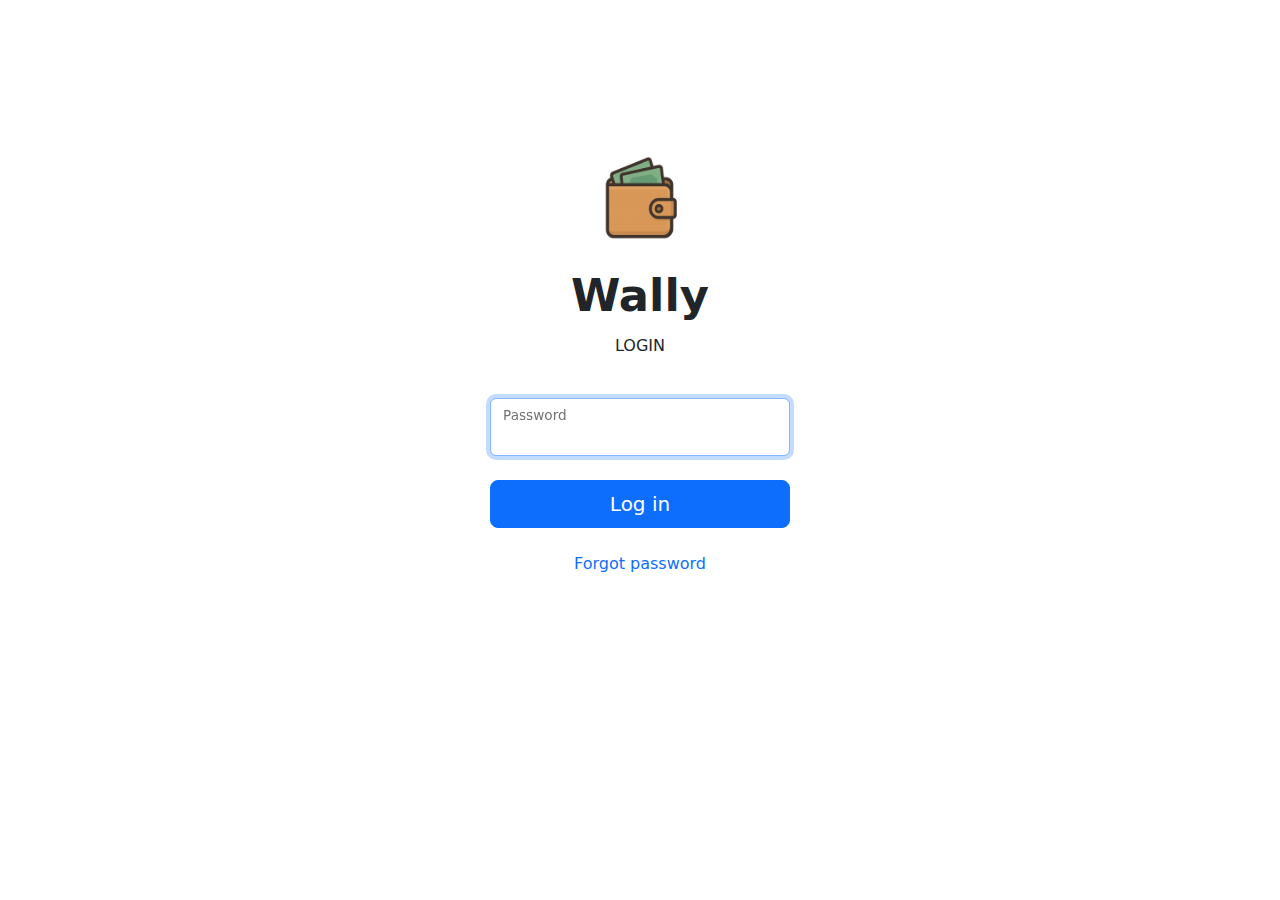
<file: web/login.html>
<!DOCTYPE html>
<html lang="en">
  <head>
    <meta charset="UTF-8">
    <meta name="viewport" content="width=device-width, initial-scale=1.0">
    <title>Wally | Login</title>
    <link rel="icon" type="image/png" href="assets/wally-transparent.png">
    <meta name="robots" content="index,follow" />
    <meta name="description" content="A simple finance app for managing your income and expenses." />
    <meta property="author" content="Pol Alzina" />
    <meta property="og:title" content="Wally" />
    <meta property="og:description" content="A simple finance app for managing your income and expenses." />
    <meta property="og:type" content="website" />
    <meta property="og:image" content="assets/wally-transparent.png" />
    <link href="css/bootstrap.min.css" rel="stylesheet">
    <script src="js/bootstrap.bundle.min.js" defer></script>
    <script src="js/bootstrap-show-toast.js" defer></script>
    <script>
      (function() {
        const theme = localStorage.getItem('theme') || 'system';
        const systemPrefersDark = window.matchMedia('(prefers-color-scheme: dark)').matches;
        if (theme === 'light' || (theme === 'system' && !systemPrefersDark)) {
          document.documentElement.setAttribute('data-bs-theme', 'light');
        }
        else {
          document.documentElement.setAttribute('data-bs-theme', 'dark');
        }
      })();
    </script>
    <style>
      body {
        display: flex;
        justify-content: flex-start;
        align-items: center;
        min-height: 100vh;
        flex-direction: column;
        padding-bottom: 20vh;
      }
      .form-signin {
        max-width: 330px;
        padding: 15px;
      }
      .form-signin .form-floating:focus-within {
        z-index: 2;
      }
  </style>
</head>

<body class="text-center">
  <main class="form-signin w-100 m-auto">
    <form onsubmit="login(event)" >
      <div href="/" class="text-center d-block" style="cursor: default">
        <img src="assets/wally-transparent.png" alt="Wally Logo" width="100" height="110" class="mb-2">
        <div class="fw-semibold" style="font-size: 2.8rem;">Wally</div>
        <div class="fw-medium fs-6 mt-1">LOGIN</div>
      </div>
      <div class="form-floating" style="margin-top: 40px">
        <input id="password" name="password" type="password" class="form-control mb-3" id="floatingPassword" placeholder="Password" autofocus required>
        <label for="floatingPassword">Password</label>
      </div>
      <button id="submit" type="submit" class="w-100 btn btn-lg btn-primary mt-2 mb-4">
        <span id="loading" class="spinner-border spinner-border-sm"  style="display: none; border-width: 2px; margin-right: 5px; margin-bottom: 1px" aria-hidden="true"></span>
        Log in
      </button>
    </form>
    <a href="" onclick="recoverPassword(event)" style="text-decoration: none">Forgot password</a>
  </main>
  <script>
    const API_URL = 'http://127.0.0.1:8000';
    checkLogin();

    async function checkLogin() {
      const response = await fetch(`${API_URL}/login/check/`, {
        method: 'GET',
        credentials: 'include',
      });
      if (response.ok) window.location.href = '/index.html';
    }

    async function login(event) {
      event.preventDefault();

      // Disable the submit button
      const submitButton = document.getElementById("submit");
      const submitLoading = document.getElementById("loading");
      submitButton.setAttribute("disabled", "");
      submitLoading.style.display = 'inline-flex';

      // Get form data
      const formData = new FormData(event.target);
      const data = Object.fromEntries(formData.entries());

      // Perform login
      try {
        const response = await fetch(`${API_URL}/login/`, {
          method: 'POST',
          credentials: 'include',
          headers: { 'Content-Type': 'application/json' },
          body: JSON.stringify(data),
        });

        const json = await response.json()

        if (!response.ok) {
          if (response.status === 401) throw new Error(json.detail)
          throw new Error("An error occurred.")
        }
        else {
          window.location.href = '/index.html';
        }
      }
      catch (error) {
        // Show error message
        bootstrap.showToast({body: `${error}`, delay: 2000, position: "top-0 start-50 translate-middle-x", toastClass: "text-bg-danger"})
        
        // Enable login button
        submitButton.removeAttribute("disabled");
        submitLoading.style.display = 'none';
      }
    }
    
    async function recoverPassword(event) {
      event.preventDefault()
      
      try {
        const response = await fetch(`${API_URL}/login/recover`, {
          method: 'POST',
          credentials: 'include',
        });
        
        const json = await response.json()
        
        if (!response.ok) {
          throw new Error("An error occurred.")
        }
        else {
          bootstrap.showToast({body: `A temporary recovery password has been created.<br><br>${json.file}`, delay: 30000, position: "top-0 start-50 translate-middle-x", toastClass: "text-bg-primary"});
        }
      }
      catch (error) {
        bootstrap.showToast({body: `${error}`, delay: 2000, position: "top-0 start-50 translate-middle-x", toastClass: "text-bg-danger"})
      }
    }
  </script>
</body>
</html>
</file>
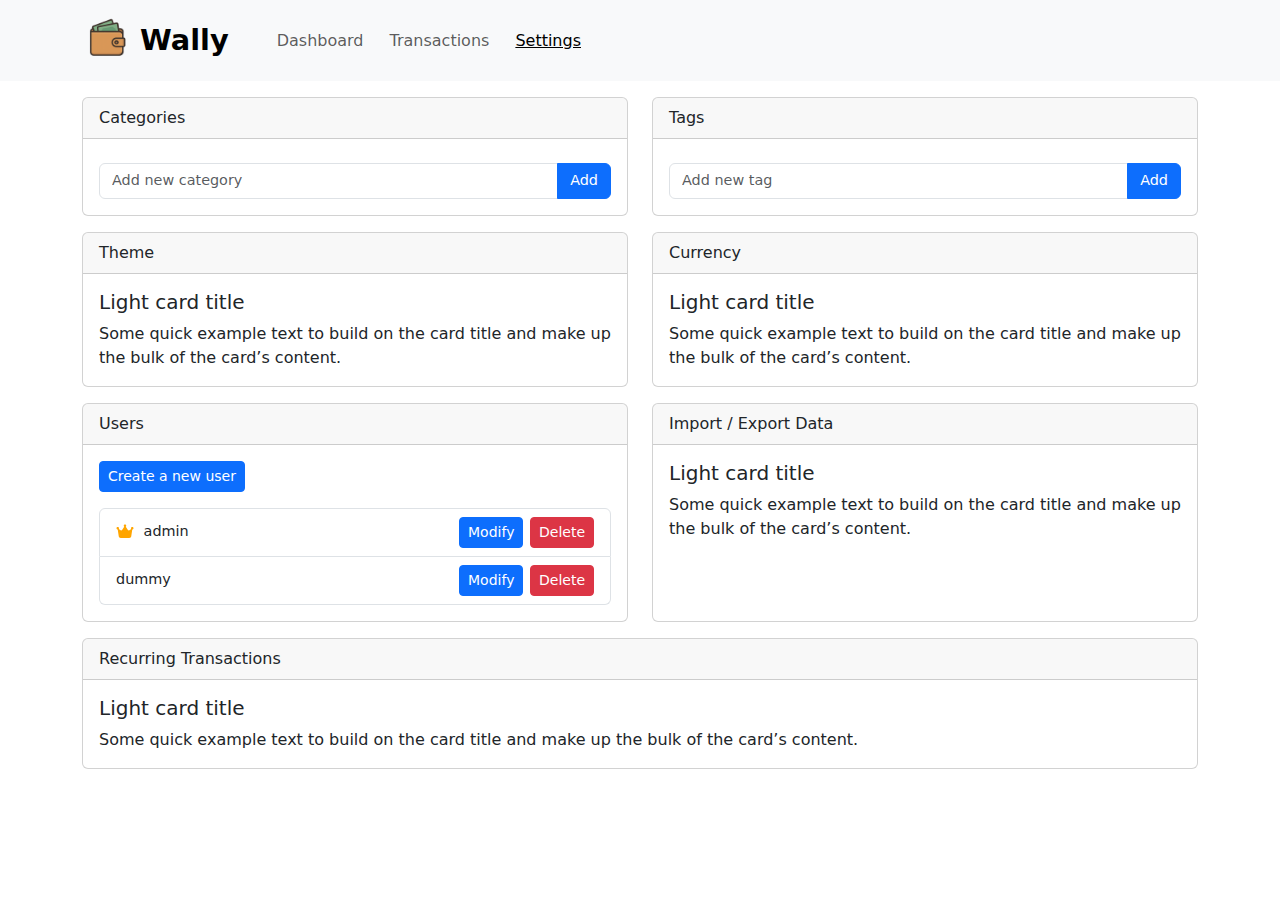
<file: web/settings.html>
<!DOCTYPE html>
<html lang="en">
<head>
  <meta charset="UTF-8">
  <meta name="viewport" content="width=device-width, initial-scale=1.0">
  <title>Wally - Settings</title>
  <link rel="icon" type="image/png" href="assets/wally-transparent.png">
  <!-- CSS -->
  <link href="css/bootstrap.min.css" rel="stylesheet">
  <link href="css/tom-select.min.css" rel="stylesheet">
  <link href="css/tom-select.bootstrap5.min.css" rel="stylesheet">
  <!-- JS -->
  <script src="js/bootstrap.bundle.min.js" defer></script>
  <script src="js/bootstrap-show-toast.js" defer></script>
  <script src="js/ag-grid-community.min.noStyle.js" defer></script>
  <script src="js/tom-select.complete.min.js" defer></script>
</head>

<body>
  <!-- Header -->
  <header class="bg-light">
    <div class="container">
      <nav class="navbar navbar-expand-lg navbar-light">
        <a class="navbar-brand d-flex align-items-center" style="margin-right:40px" href="#">
          <img src="assets/wally-transparent.png" alt="Wally" width="50" height="50" style="margin-bottom: 5px; margin-right: 8px;">
          <span style="font-size: 1.8rem; font-weight:600;">Wally</span>
        </a>
        <button class="navbar-toggler" type="button" data-bs-toggle="collapse" data-bs-target="#navbarNav">
          <span class="navbar-toggler-icon"></span>
        </button>
        <div class="collapse navbar-collapse" id="navbarNav">
          <ul class="navbar-nav">
            <li class="nav-item" style="margin-right: 10px"><a class="nav-link" href="dashboard.html">Dashboard</a></li>
            <li class="nav-item" style="margin-right: 10px"><a class="nav-link" href="table.html">Transactions</a></li>
            <li class="nav-item" style="margin-right: 10px"><a class="nav-link active" href="settings.html" style="text-decoration: underline;">Settings</a></li>
          </ul>
        </div>
      </nav>
    </div>
  </header>

  <!-- Main Content -->
  <main class="container mb-4">
    <div class="row">
      <div class="col-md-6 mt-3">
        <div class="card h-100">
          <div class="card-header" style="font-weight: 500">Categories</div>
          <div class="card-body d-flex flex-column" style="height: 100%;">
            <div id="categoryBadges" class="flex-grow-1"></div>
            <form id="categoryForm" class="modal-content mt-2" onsubmit="addCategory(event)">
              <div class="input-group">
                <input type="text" class="form-control" name="category" placeholder="Add new category" style="font-size: 0.9rem;" required />
                <button class="btn btn-primary" type="submit" style="font-size: 0.9rem;">Add</button>
              </div>
            </form>
          </div>
        </div>
      </div>
      <div class="col-md-6 mt-3">
        <div class="card h-100">
          <div class="card-header" style="font-weight: 500">Tags</div>
          <div class="card-body d-flex flex-column" style="height: 100%;">
            <div id="tagBadges" class="flex-grow-1"></div>
            <form id="tagForm" class="modal-content mt-2" onsubmit="addTag(event)">
              <div class="input-group">
                <input type="text" class="form-control" name="tag" placeholder="Add new tag" style="font-size: 0.9rem;" required />
                <button class="btn btn-primary" type="submit" style="font-size: 0.9rem;">Add</button>
              </div>
            </form>
          </div>
        </div>
      </div>
    </div>

    <div class="row">
      <div class="col-md-6 mt-3">
        <div class="card h-100">
          <div class="card-header" style="font-weight: 500">Theme</div>
          <div class="card-body">
            <h5 class="card-title">Light card title</h5>
            <p class="card-text">Some quick example text to build on the card title and make up the bulk of the card’s content.</p>
          </div>
        </div>
      </div>
      <div class="col-md-6 mt-3">
        <div class="card h-100">
          <div class="card-header" style="font-weight: 500">Currency</div>
          <div class="card-body">
            <h5 class="card-title">Light card title</h5>
            <p class="card-text">Some quick example text to build on the card title and make up the bulk of the card’s content.</p>
          </div>
        </div>
      </div>
    </div>

    <div class="row">
      <div class="col-md-6 mt-3">
        <div class="card h-100">
          <div class="card-header" style="font-weight: 500">Users</div>
          <div class="card-body">
            <button class="btn btn-sm btn-primary" onclick="deleteCategory(this)">Create a new user</button>
            <ul class="list-group mt-3" id="categoryList">
              <li class="list-group-item d-flex justify-content-between align-items-center" style="font-size: 0.9rem;">
                <span title="Admin">
                  <svg xmlns="http://www.w3.org/2000/svg" viewBox="0 0 576 512" width="18" height="18" fill="orange" style="margin-right: 5px" title="Admin">
                    <path d="M313 87.2c9.2-7.3 15-18.6 15-31.2 0-22.1-17.9-40-40-40s-40 17.9-40 40c0 12.6 5.9 23.9 15 31.2L194.6 194.8c-10 15.7-31.3 19.6-46.2 8.4L88.9 158.7c4.5-6.4 7.1-14.3 7.1-22.7 0-22.1-17.9-40-40-40s-40 17.9-40 40c0 21.8 17.5 39.6 39.2 40L87.8 393.5c4.7 31.3 31.6 54.5 63.3 54.5l273.8 0c31.7 0 58.6-23.2 63.3-54.5L520.8 176c21.7-.4 39.2-18.2 39.2-40 0-22.1-17.9-40-40-40s-40 17.9-40 40c0 8.4 2.6 16.3 7.1 22.7l-59.4 44.6c-14.9 11.2-36.2 7.3-46.2-8.4L313 87.2z"/>
                  </svg>
                  admin
                </span>
                <div>
                  <button class="btn btn-sm btn-primary" style="margin-right: 2px" onclick="deleteCategory(this)">Modify</button>
                  <button class="btn btn-sm btn-danger" onclick="deleteCategory(this)">Delete</button>
                </div>
              </li>
              <li class="list-group-item d-flex justify-content-between align-items-center" style="font-size: 0.9rem;">
                dummy
                <div>
                  <button class="btn btn-sm btn-primary" style="margin-right: 2px" onclick="deleteCategory(this)">Modify</button>
                  <button class="btn btn-sm btn-danger" onclick="deleteCategory(this)">Delete</button>
                </div>
              </li>
            </ul>
          </div>
        </div>
      </div>
      <div class="col-md-6 mt-3">
        <div class="card h-100">
          <div class="card-header" style="font-weight: 500">Import / Export Data</div>
          <div class="card-body">
            <h5 class="card-title">Light card title</h5>
            <p class="card-text">Some quick example text to build on the card title and make up the bulk of the card’s content.</p>
          </div>
        </div>
      </div>
    </div>

    <div class="card mt-3">
      <div class="card-header" style="font-weight: 500">Recurring Transactions</div>
      <div class="card-body">
        <h5 class="card-title">Light card title</h5>
        <p class="card-text">Some quick example text to build on the card title and make up the bulk of the card’s content.</p>
      </div>
    </div>
  </main>

  <!-- Category Modal Delete -->
  <div class="modal fade" id="categoryModalDelete" tabindex="-1" aria-labelledby="categoryModalDeleteLabel" aria-hidden="true">
    <div class="modal-dialog modal-dialog-centered">
      <form class="modal-content" onsubmit="deleteCategorySubmit(event)">
        <div class="modal-header">
          <h5 class="modal-title" id="categoryModalDeleteLabel">Delete Category</h5>
          <button type="button" class="btn-close" data-bs-dismiss="modal" aria-label="Close"></button>
        </div>
        <div class="modal-body">
          Are you sure you want to delete this category?
        </div>
        <div class="modal-footer">
          <button type="button" class="btn btn-secondary" data-bs-dismiss="modal" style="width: 120px">Cancel</button>
          <button type="submit" class="btn btn-danger" style="width: 120px">Delete</button>
        </div>
      </form>
    </div>
  </div>

  <!-- Tag Modal Delete -->
  <div class="modal fade" id="tagModalDelete" tabindex="-1" aria-labelledby="tagModalDeleteLabel" aria-hidden="true">
    <div class="modal-dialog modal-dialog-centered">
      <form class="modal-content" onsubmit="deleteTagSubmit(event)">
        <div class="modal-header">
          <h5 class="modal-title" id="tagModalDeleteLabel">Delete Tag</h5>
          <button type="button" class="btn-close" data-bs-dismiss="modal" aria-label="Close"></button>
        </div>
        <div class="modal-body">
          Are you sure you want to delete this tag?
        </div>
        <div class="modal-footer">
          <button type="button" class="btn btn-secondary" data-bs-dismiss="modal" style="width: 120px">Cancel</button>
          <button type="submit" class="btn btn-danger" style="width: 120px">Delete</button>
        </div>
      </form>
    </div>
  </div>

  <script>
    let settings;
    let categorySelected;
    let tagSelected;
    main();

    async function main() {
      await getSettings();
      await renderCategories();
      await renderTags();
    }

    async function getSettings() {
      const response = await fetch('http://192.168.1.79:8000/settings/');
      settings = await response.json();
    }

    // --------------
    // - CATEGORIES -
    // --------------
    async function renderCategories() {
      const container = document.getElementById('categoryBadges');
      container.innerHTML = ''; // clear previous badges

      if (settings.categories.length == 0) {
        const empty = document.createElement('span');
        empty.style.fontSize = '0.9rem'
        empty.innerText = "No categories have been created yet."
        empty.style.fontStyle = 'italic';
        container.appendChild(empty);
      }
      else {
        settings.categories.forEach(category => {
          // Create badge span
          const badge = document.createElement('span');
          badge.className = 'badge rounded-pill text-bg-light me-2 d-inline-flex align-items-center mb-2';
          badge.style.height = '34px';

          // Create inner span for text with padding and font styles
          const textSpan = document.createElement('span');
          textSpan.style.paddingLeft = '6px';
          textSpan.style.paddingRight = '2px';
          textSpan.style.fontSize = '0.9rem';
          textSpan.style.fontWeight = '400';
          textSpan.textContent = category;

          // Create close button
          const btn = document.createElement('button');
          btn.type = 'button';
          btn.className = 'btn-close btn-close-dark btn-sm ms-2';
          btn.setAttribute('aria-label', 'Close');
          btn.onclick = function() { deleteCategory(category) };

          // Append text and button to badge
          badge.appendChild(textSpan);
          badge.appendChild(btn);

          // Append badge to container
          container.appendChild(badge);
        });
      }
    }

    async function addCategory(event) {
      event.preventDefault();

      // Get form data
      const formData = new FormData(event.target);
      const data = Object.fromEntries(formData.entries());

      if (settings['categories'].includes(data.category)) {
        bootstrap.showToast({body: 'This category already exists.', delay: 3000, position: "top-0 start-50 translate-middle-x", toastClass: "text-bg-danger"})
        return
      }

      // Add new category
      settings['categories'].push(data.category)

      try {
        const response = await fetch('http://192.168.1.79:8000/settings/', {
          method: 'PUT',
          headers: { 'Content-Type': 'application/json' },
          body: JSON.stringify(settings),
        });

        const json = await response.json()

        if (!response.ok) {
          throw new Error("An error occurred.")
        }
        else {
          await getSettings();
          await renderCategories();
          bootstrap.showToast({body: 'Category added.', delay: 1000, position: "top-0 start-50 translate-middle-x", toastClass: "text-bg-success"})
          document.getElementById('categoryForm').reset();
        }
      }
      catch (error) {
        bootstrap.showToast({body: `${error}`, delay: 3000, position: "top-0 start-50 translate-middle-x", toastClass: "text-bg-danger"})
      }
    }

    function deleteCategory(category) {
      // Store selected category
      categorySelected = category;

      // Show modal
      const modal = bootstrap.Modal.getOrCreateInstance(document.getElementById('categoryModalDelete'));
      modal.show();
    }

    async function deleteCategorySubmit(event) {
      event.preventDefault();

      // Remove category from settings
      settings.categories = settings.categories.filter(item => item !== categorySelected);

      try {
        const response = await fetch('http://192.168.1.79:8000/settings/', {
          method: 'PUT',
          headers: { 'Content-Type': 'application/json' },
          body: JSON.stringify(settings),
        });

        const json = await response.json()

        if (!response.ok) {
          throw new Error("An error occurred.")
        }
        else {
          // Hide the modal
          const modal = bootstrap.Modal.getInstance(document.getElementById('categoryModalDelete'));
          modal.hide();

          // Show toast
          bootstrap.showToast({body: 'Category deleted.', delay: 1000, position: "top-0 start-50 translate-middle-x", toastClass: "text-bg-success"})

          // Refresh the categories
          await getSettings();
          await renderCategories();
        }
      }
      catch (error) {
        bootstrap.showToast({body: `${error}`, delay: 3000, position: "top-0 start-50 translate-middle-x", toastClass: "text-bg-danger"})
      }
    }

    // --------
    // - TAGS -
    // --------
    async function renderTags() {
      const container = document.getElementById('tagBadges');
      container.innerHTML = ''; // clear previous badges

      if (settings.tags.length == 0) {
        const empty = document.createElement('span');
        empty.style.fontSize = '0.9rem'
        empty.innerText = "No tags have been created yet."
        empty.style.fontStyle = 'italic';
        container.appendChild(empty);
      }
      else {
        settings.tags.forEach(tag => {
          // Create badge span
          const badge = document.createElement('span');
          badge.className = 'badge rounded-pill text-bg-light me-2 d-inline-flex align-items-center mb-2';
          badge.style.height = '34px';

          // Create inner span for text with padding and font styles
          const textSpan = document.createElement('span');
          textSpan.style.paddingLeft = '6px';
          textSpan.style.paddingRight = '2px';
          textSpan.style.fontSize = '0.9rem';
          textSpan.style.fontWeight = '400';
          textSpan.textContent = tag;

          // Create close button
          const btn = document.createElement('button');
          btn.type = 'button';
          btn.className = 'btn-close btn-close-dark btn-sm ms-2';
          btn.setAttribute('aria-label', 'Close');
          btn.onclick = function() { deleteTag(tag) };

          // Append text and button to badge
          badge.appendChild(textSpan);
          badge.appendChild(btn);

          // Append badge to container
          container.appendChild(badge);
        });
      }
    }

    async function addTag(event) {
      event.preventDefault();

      // Get form data
      const formData = new FormData(event.target);
      const data = Object.fromEntries(formData.entries());

      if (settings['tags'].includes(data.tag)) {
        bootstrap.showToast({body: 'This tag already exists.', delay: 3000, position: "top-0 start-50 translate-middle-x", toastClass: "text-bg-danger"})
        return
      }

      // Add new tag
      settings['tags'].push(data.tag)

      try {
        const response = await fetch('http://192.168.1.79:8000/settings/', {
          method: 'PUT',
          headers: { 'Content-Type': 'application/json' },
          body: JSON.stringify(settings),
        });

        const json = await response.json()

        if (!response.ok) {
          throw new Error("An error occurred.")
        }
        else {
          await getSettings();
          await renderTags();
          bootstrap.showToast({body: 'Tag added.', delay: 1000, position: "top-0 start-50 translate-middle-x", toastClass: "text-bg-success"})
          document.getElementById('tagForm').reset();
        }
      }
      catch (error) {
        bootstrap.showToast({body: `${error}`, delay: 3000, position: "top-0 start-50 translate-middle-x", toastClass: "text-bg-danger"})
      }
    }

    function deleteTag(tag) {
      // Store selected tag
      tagSelected = tag;

      // Show modal
      const modal = bootstrap.Modal.getOrCreateInstance(document.getElementById('tagModalDelete'));
      modal.show();
    }

    async function deleteTagSubmit(event) {
      event.preventDefault();

      // Remove tag from settings
      settings.tags = settings.tags.filter(item => item !== tagSelected);

      try {
        const response = await fetch('http://192.168.1.79:8000/settings/', {
          method: 'PUT',
          headers: { 'Content-Type': 'application/json' },
          body: JSON.stringify(settings),
        });

        const json = await response.json()

        if (!response.ok) {
          throw new Error("An error occurred.")
        }
        else {
          // Hide the modal
          const modal = bootstrap.Modal.getInstance(document.getElementById('tagModalDelete'));
          modal.hide();

          // Show toast
          bootstrap.showToast({body: 'Tag deleted.', delay: 1000, position: "top-0 start-50 translate-middle-x", toastClass: "text-bg-success"})

          // Refresh the tags
          await getSettings();
          await renderTags();
        }
      }
      catch (error) {
        bootstrap.showToast({body: `${error}`, delay: 3000, position: "top-0 start-50 translate-middle-x", toastClass: "text-bg-danger"})
      }
    }
  </script>
</body>
</html>
</file>
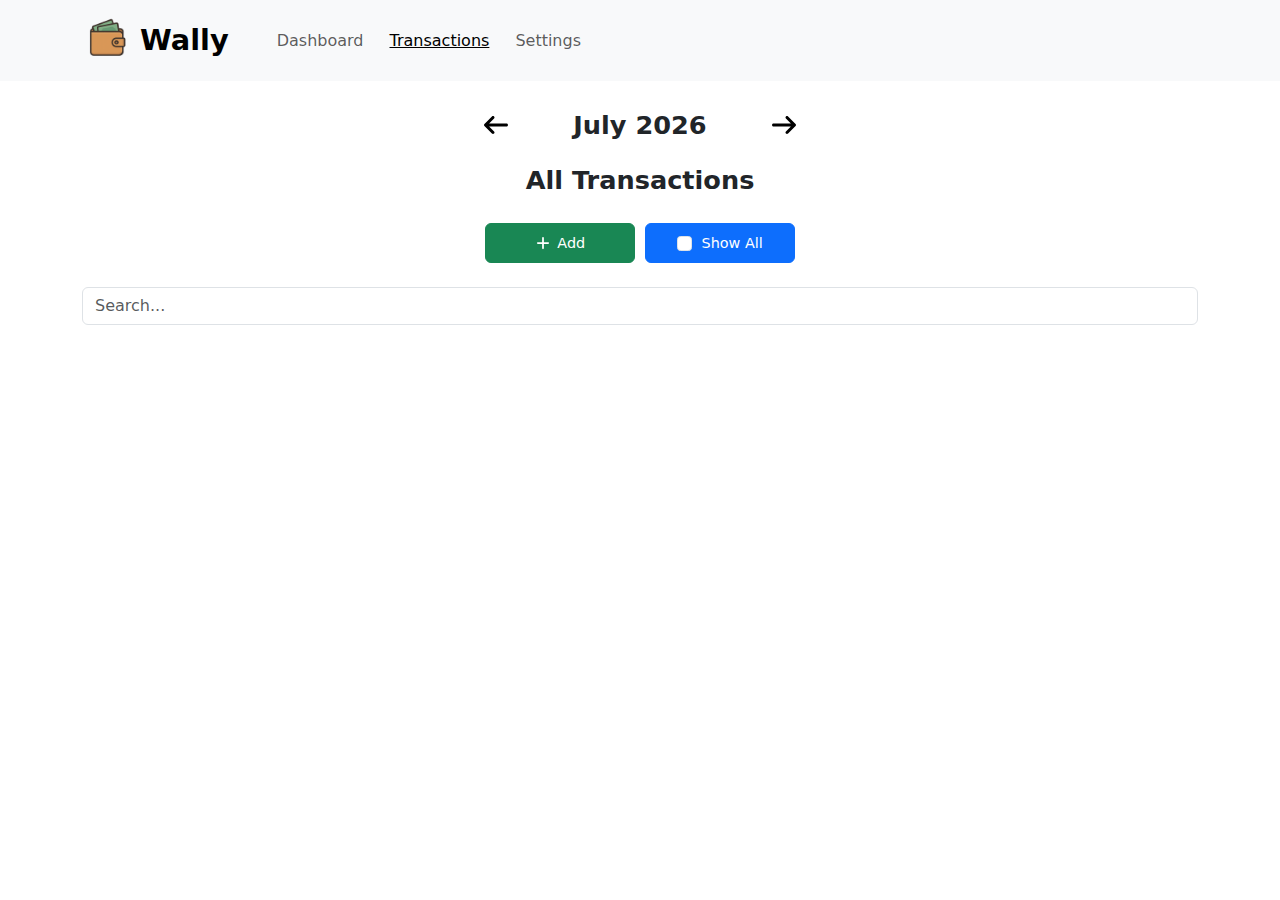
<file: web/table.html>
<!DOCTYPE html>
<html lang="en">
<head>
  <meta charset="UTF-8">
  <meta name="viewport" content="width=device-width, initial-scale=1.0">
  <title>Wally - Table</title>
  <link rel="icon" type="image/png" href="assets/wally-transparent.png">
  <!-- CSS -->
  <link href="css/bootstrap.min.css" rel="stylesheet">
  <link href="css/tom-select.min.css" rel="stylesheet">
  <link href="css/tom-select.bootstrap5.min.css" rel="stylesheet">
  <!-- JS -->
  <script src="js/bootstrap.bundle.min.js" defer></script>
  <script src="js/bootstrap-show-toast.js" defer></script>
  <script src="js/ag-grid-community.min.noStyle.js" defer></script>
  <script src="js/tom-select.complete.min.js" defer></script>

  <style>
    .text-green {
      color: green;
    }

    .text-red {
      color: red;
    }

    .ag-cell {
      display: flex;
      align-items: center;
      height: 100%;
      line-height: 1.7;
      padding-top: 4px;
      padding-bottom: 4px;
    }

    .ag-header-cell-label {
      font-weight: 600;
    }

    .month-navigation {
      display: flex;
      align-items: center;
      justify-content: center;
      gap: 1rem;
      margin-bottom: 1rem;
    }

    .current-month {
      font-size: 1.6rem;
      font-weight: bold;
      min-width: 200px;
      text-align: center;
    }

    #prevMonth, #nextMonth {
      display: inline-flex;
      align-items: center;
      justify-content: center;
      width: 56px;
      height: 40px;
      border-radius: 24px;
      cursor: pointer;
      color: black;
      position: relative;
      /* No border or background */
      border: 2px solid transparent;
      background-color: transparent;
      transition: background-color 0.2s ease, border-color 0.2s ease;
    }

    #prevMonth:hover, #nextMonth:hover {
      background-color: #cce4ff;
      border-color: #4a90e2;
      color: #004aad;
    }
  </style>
</head>
<body>
  <!-- Header -->
  <header class="bg-light">
    <div class="container">
      <nav class="navbar navbar-expand-lg navbar-light">
        <a class="navbar-brand d-flex align-items-center" style="margin-right:40px" href="#">
          <img src="assets/wally-transparent.png" alt="Wally" width="50" height="50" style="margin-bottom: 5px; margin-right: 8px;">
          <span style="font-size: 1.8rem; font-weight:600;">Wally</span>
        </a>
        <button class="navbar-toggler" type="button" data-bs-toggle="collapse" data-bs-target="#navbarNav">
          <span class="navbar-toggler-icon"></span>
        </button>
        <div class="collapse navbar-collapse" id="navbarNav">
          <ul class="navbar-nav">
            <li class="nav-item" style="margin-right: 10px"><a class="nav-link" href="dashboard.html">Dashboard</a></li>
            <li class="nav-item" style="margin-right: 10px"><a class="nav-link active" href="table.html" style="text-decoration: underline;">Transactions</a></li>
            <li class="nav-item" style="margin-right: 10px"><a class="nav-link" href="settings.html">Settings</a></li>
          </ul>
        </div>
      </nav>
    </div>
  </header>

  <!-- Main Content -->
  <main class="container my-4">

    <!-- Month Header -->
    <div id="monthHeader" class="month-navigation">
      <div id="prevMonth" style="cursor: pointer;">
        <svg xmlns="http://www.w3.org/2000/svg" viewBox="0 0 512 512" width="24" height="24" fill="currentColor">
          <path d="M9.4 233.4c-12.5 12.5-12.5 32.8 0 45.3l160 160c12.5 12.5 32.8 12.5 45.3 0s12.5-32.8 0-45.3L109.3 288 480 288c17.7 0 32-14.3 32-32s-14.3-32-32-32l-370.7 0 105.4-105.4c12.5-12.5 12.5-32.8 0-45.3s-32.8-12.5-45.3 0l-160 160z"/>
        </svg>
      </div>
      <div id="currentMonth" class="current-month"></div>
      <div id="nextMonth" style="cursor: pointer;">
        <svg xmlns="http://www.w3.org/2000/svg" viewBox="0 0 512 512" width="24" height="24" fill="currentColor">
          <path d="M502.6 278.6c12.5-12.5 12.5-32.8 0-45.3l-160-160c-12.5-12.5-32.8-12.5-45.3 0s-12.5 32.8 0 45.3L402.7 224 32 224c-17.7 0-32 14.3-32 32s14.3 32 32 32l370.7 0-105.4 105.4c-12.5 12.5-12.5 32.8 0 45.3s32.8 12.5 45.3 0l160-160z"/>
        </svg>
      </div>
    </div>

    <div id="monthHeaderAll" class="month-navigation">
      <div class="current-month">All Transactions</div>
    </div>

    <!-- Action buttons -->
    <div class="d-flex justify-content-center align-items-center mt-4 mb-4">
      <button type="button" class="btn btn-success" style="font-size: 0.9rem; margin-right:5px; width: 150px; height:40px" data-bs-toggle="modal" data-bs-target="#transactionModal" onclick="addTransaction()">
        <svg xmlns="http://www.w3.org/2000/svg" viewBox="0 0 448 512" width="16" height="16" fill="currentColor" style="margin-right: 2px; padding-bottom: 2px">
          <path d="M256 64c0-17.7-14.3-32-32-32s-32 14.3-32 32l0 160-160 0c-17.7 0-32 14.3-32 32s14.3 32 32 32l160 0 0 160c0 17.7 14.3 32 32 32s32-14.3 32-32l0-160 160 0c17.7 0 32-14.3 32-32s-14.3-32-32-32l-160 0 0-160z"/>
        </svg>
        Add
      </button>
      <div class="d-flex justify-content-center">
        <label class="btn btn-primary d-flex align-items-center gap-2 justify-content-center" style="user-select:none; cursor:pointer; font-size: 0.9rem; margin-left:5px; width: 150px; height:40px">
          <input id="showAllTransactions" type="checkbox" class="form-check-input" style="margin: 0; margin-right:2px" onchange="showTransactions()" />
          Show All
        </label>
      </div>
    </div>

    <!-- Grid Filter -->
    <div class="mb-2">
      <input type="text" class="form-control" id="searchInput" placeholder="Search..."  oninput="onFilterTextBoxChanged()" />
    </div>

    <!-- AG Grid Table -->
    <div id="myGrid" style="height: 500px"></div>

    <!-- Row count -->
    <div id="rowCount" class="mt-3" style="text-align: center; font-size: 0.9rem; font-weight: 600;"></div>
  </main>

  <!-- Transaction Modal (Add and Edit) -->
  <div class="modal fade" id="transactionModal" tabindex="-1" aria-labelledby="transactionModalLabel" aria-hidden="true">
    <div class="modal-dialog modal-dialog-centered">
      <form id="transactionForm" class="modal-content" onsubmit="submitTransaction(event)">
        <div class="modal-header">
          <h5 class="modal-title" id="transactionModalLabel">Add Transaction</h5>
          <button type="button" class="btn-close" data-bs-dismiss="modal" aria-label="Close"></button>
        </div>
        <div class="modal-body">

          <!-- Name -->
          <div class="mb-3">
            <label for="nameInput" class="form-label">Name</label>
            <input type="text" class="form-control" id="nameInput" name="name" placeholder="Enter name" required />
          </div>

          <!-- Category -->
          <div class="mb-3">
            <label for="categorySelect" class="form-label">Category</label>
            <select class="form-select" id="categorySelect" name="category" required></select>
          </div>

          <!-- Tags -->
          <div class="mb-3">
            <label class="form-label">Tags</label>
            <input id="tagsInput" name="tags" type="text" class="form-control" value="" placeholder="Add a tag and press Enter" autocomplete="off">
          </div>

          <!-- Amount -->
          <div class="mb-3">
            <label for="amountInput" class="form-label">Amount</label>
            <input type="number" class="form-control" id="amountInput" name="amount" min="0.01" step="0.01" required />
          </div>

          <!-- Type -->
          <div class="mb-3">
            <label for="typeSelect" class="form-label">Type</label>
            <select class="form-select" id="typeSelect" name="type" required>
              <option value="expense">Expense</option>
              <option value="income">Income</option>
            </select>
          </div>

          <!-- Date -->
          <div class="mb-3">
            <label for="dateInput" class="form-label">Date</label>
            <input type="date" class="form-control" id="dateInput" name="date" required />
          </div>
        </div>
        <div class="modal-footer">
          <button type="button" class="btn btn-secondary" data-bs-dismiss="modal" style="width: 120px">Cancel</button>
          <button type="submit" class="btn btn-success" id="modalSubmitButton" style="width: 120px">Add Transaction</button>
        </div>
      </form>
    </div>
  </div>

  <!-- Transaction Modal Delete -->
  <div class="modal fade" id="transactionModalDelete" tabindex="-1" aria-labelledby="transactionModalDeleteLabel" aria-hidden="true">
    <div class="modal-dialog modal-dialog-centered">
      <form class="modal-content" onsubmit="submitTransaction(event)">
        <div class="modal-header">
          <h5 class="modal-title" id="transactionModalDeleteLabel">Delete Transaction</h5>
          <button type="button" class="btn-close" data-bs-dismiss="modal" aria-label="Close"></button>
        </div>
        <div class="modal-body">
          Are you sure you want to delete this transaction?
        </div>
        <div class="modal-footer">
          <button type="button" class="btn btn-secondary" data-bs-dismiss="modal" style="width: 120px">Cancel</button>
          <button type="submit" class="btn btn-danger" style="width: 120px">Delete</button>
        </div>
      </form>
    </div>
  </div>
  
  <script>
    let settings;
    let gridInstance;
    let gridApi;
    let theme = 'light';
    let modalMode = 'add'; // 'add' or 'edit'
    let selectedRow;
    let currentDate = new Date();
    const currentMonthElement = document.getElementById('currentMonth');
    let tagsInput;
    
    async function main() {
      // Show current month
      renderMonth();

      // Initialize the grid with settings
      settings = await getSettings();
      gridApi = await initGrid();
      await loadCategories();

      tagsInput = new TomSelect('#tagsInput', {
        plugins: {
          remove_button: {
            title: 'Remove this tag',
          }
        },
        persist: false,
        create: true,
      });
    }

    async function getCurrentMonth() {
      const date = new Date();
      const options = { month: 'long', year: 'numeric' };
      return date.toLocaleDateString('en-US', options);
    }

    async function getCurrentMonthInfo() {
      const date = new Date();

      const year = date.getFullYear();
      const month = String(date.getMonth() + 1).padStart(2, '0');
      const monthName = date.toLocaleString('en-US', { month: 'long' });

      return {
        year,
        month,
        monthName,
      };
    }

    async function getSettings() {
      const response = await fetch('http://192.168.1.79:8000/settings/');
      const data = await response.json();
      return data;
    }

    async function loadCategories() {
      const select = document.getElementById('categorySelect');

      // Clear any existing options
      select.innerHTML = "";

      // First static placeholder option
      const placeholder = document.createElement('option');
      placeholder.value = "";
      placeholder.textContent = "Select category";
      placeholder.selected = true;
      placeholder.disabled = true;
      select.appendChild(placeholder);

      // Then your dynamic options
      settings.categories.forEach(category => {
        const option = document.createElement('option');
        option.value = category;
        option.textContent = category;
        option.selected = false;
        select.appendChild(option);
      });
    }

    async function initGrid() {
      let myTheme;

      if (gridInstance) {
        gridInstance.destroy();
      }

      if (theme === 'dark') {
        myTheme = agGrid.themeQuartz.withPart(agGrid.colorSchemeDark);
      }
      else {
        myTheme = agGrid.themeQuartz.withPart(agGrid.colorSchemeLightWarm);
      }

      // Grid Options: Contains all of the Data Grid configurations
      // myTheme = agGrid.themeQuartz.withPart(agGrid.colorSchemeDark);
      // myTheme = agGrid.themeQuartz.withPart(agGrid.colorSchemeDarkBlue);
      // myTheme = agGrid.themeQuartz.withPart(agGrid.colorSchemeLightWarm);
      // myTheme = agGrid.themeQuartz.withPart(agGrid.colorSchemeLightCold);
      const gridOptions = {
        theme: myTheme,
        suppressMovableColumns: true,
        rowData: [],
        defaultColDef: {
          flex: 1,
          minWidth: 150,
        },
        onGridReady: params => {
          gridApi = params.api;
          showTransactions();
        },
        onFilterChanged: params => {
          updateRowCount(params.api);
        },
        columnDefs: [
          {
            field: "name",
            filter: true,
            wrapText: true,   // allows line wrapping
            autoHeight: true,  // row height adjusts to fit
            cellRenderer: (params) => {
              const container = document.createElement('span');
  
              if (params.data?.recurringID) {
                // SVG icon
                container.innerHTML = `
                  <svg xmlns="http://www.w3.org/2000/svg" viewBox="0 0 512 512" width="10" height="10" fill="currentColor" style="vertical-align: middle; margin-right: 6px;">
                    <path d="M488 192l-144 0c-9.7 0-18.5-5.8-22.2-14.8s-1.7-19.3 5.2-26.2l46.7-46.7c-75.3-58.6-184.3-53.3-253.5 15.9-75 75-75 196.5 0 271.5s196.5 75 271.5 0c8.2-8.2 15.5-16.9 21.9-26.1 10.1-14.5 30.1-18 44.6-7.9s18 30.1 7.9 44.6c-8.5 12.2-18.2 23.8-29.1 34.7-100 100-262.1 100-362 0S-25 175 75 75c94.3-94.3 243.7-99.6 344.3-16.2L471 7c6.9-6.9 17.2-8.9 26.2-5.2S512 14.3 512 24l0 144c0 13.3-10.7 24-24 24z"/>
                  </svg>
                `;
                // Add the name text after the SVG
                const nameSpan = document.createElement('span');
                nameSpan.textContent = params.data?.name;
                container.appendChild(nameSpan);
              } else {
                // Just the name if no recurringID
                container.textContent = params.data?.name;
              }
              return container;
            }
          },
          {
            field: "category",
            filter: true,
          },
          {
            field: "tags",
            filter: true,
            valueFormatter: (params) => {
              return params.value ? params.value.join(", ") : "";
            },
          },
          {
            field: "date",
            valueFormatter: (params) => {
              const date = new Date(params.value);
              return new Intl.DateTimeFormat('en-US', {
                weekday: 'short',  // "Mon"
                month: 'short',    // "Aug"
                day: 'numeric',    // 4
                year: 'numeric'    // 2025
              }).format(date);
            }
          },
          {
            field: "amount",
            valueFormatter: (params) => {
              const amount = params.value;
              const type = params.data?.type;
              const currency = settings.currency;
              const prefixSign = type === 'expense' ? '-' : '';

              // Currencies with symbol on left
              const leftCurrencies = ['usd', 'gbp', 'jpy', 'cny', 'krw', 'inr'];

              if (leftCurrencies.includes(currency)) {
                // symbol on left
                const symbolMap = {
                  usd: '$',
                  gbp: '£',
                  jpy: '¥',
                  cny: '¥',
                  krw: '₩',
                  inr: '₹',
                };
                const symbol = symbolMap[currency] || '';
                return `${prefixSign}${symbol}${amount}`;
              } else {
                // symbol on right (e.g. euro)
                const symbolMap = {
                  eur: '€',
                };
                const symbol = symbolMap[currency] || '';
                return `${prefixSign}${amount} ${symbol}`;
              }
            },
            cellClass: (params) => {
              if (params.data?.type === 'income') return 'text-green';
              if (params.data?.type === 'expense') return 'text-red';
            },
            comparator: (valueA, valueB, nodeA, nodeB, isInverted) => {             
              const aData = nodeA.data;
              const bData = nodeB.data;
              
              // Calculate "sort value" for aData.amount based on type
              const aVal = (aData.type === 'expense' ? -aData.amount : aData.amount);
              const bVal = (bData.type === 'expense' ? -bData.amount : bData.amount);

              // Normal numeric compare
              if (aVal < bVal) return -1;
              if (aVal > bVal) return 1;
              return 0;
            }
          },
          { 
            field: "actions",
            width: 100,
            cellRenderer: (params) => {
              const container = document.createElement("div");
              container.style.display = "flex";
              container.style.alignItems = "center";

              // Edit button
              const editButton = document.createElement("span");
              editButton.innerHTML = `
                <svg xmlns="http://www.w3.org/2000/svg" viewBox="0 0 512 512" width="16.5" height="16.5" fill="currentColor" style="display: inline-block; vertical-align: middle;">
                  <path d="M471.6 21.7c-21.9-21.9-57.3-21.9-79.2 0L368 46.1 465.9 144 490.3 119.6c21.9-21.9 21.9-57.3 0-79.2L471.6 21.7zm-299.2 220c-6.1 6.1-10.8 13.6-13.5 21.9l-29.6 88.8c-2.9 8.6-.6 18.1 5.8 24.6s15.9 8.7 24.6 5.8l88.8-29.6c8.2-2.7 15.7-7.4 21.9-13.5L432 177.9 334.1 80 172.4 241.7zM96 64C43 64 0 107 0 160L0 416c0 53 43 96 96 96l256 0c53 0 96-43 96-96l0-96c0-17.7-14.3-32-32-32s-32 14.3-32 32l0 96c0 17.7-14.3 32-32 32L96 448c-17.7 0-32-14.3-32-32l0-256c0-17.7 14.3-32 32-32l96 0c17.7 0 32-14.3 32-32s-14.3-32-32-32L96 64z"/>
                </svg>
              `;
              editButton.style.display = "flex";
              editButton.style.justifyContent = "center";
              editButton.style.alignItems = "center";
              editButton.style.width = "35px";
              editButton.style.height = "35px";
              editButton.style.borderRadius = "50%";
              editButton.style.cursor = "pointer";
              editButton.style.marginRight = "1px";
              editButton.style.color = "#007AFF"; // black
              editButton.style.transition = "color 0.3s ease, background-color 0.3s ease";
              editButton.style.backgroundColor = "transparent";
              editButton.style.lineHeight = "0";
              editButton.style.filter = "opacity(0.8)";
              editButton.title = "Edit Transaction";

              editButton.addEventListener("mouseenter", () => {
                editButton.style.color = "#0051CC";
                editButton.style.backgroundColor = "#cce4ff";
              });
              editButton.addEventListener("mouseleave", () => {
                editButton.style.color = "#007AFF" // "black";
                editButton.style.backgroundColor = "transparent";
              });
              editButton.addEventListener("click", () => {
                selectedRow = params.data;
                editTransaction()
              });

              // Delete button
              const deleteButton = document.createElement("span");
              deleteButton.innerHTML = `
                <svg xmlns="http://www.w3.org/2000/svg" viewBox="0 0 448 512" width="16" height="16" fill="currentColor" style="display: inline-block; vertical-align: middle;">
                  <path d="M136.7 5.9C141.1-7.2 153.3-16 167.1-16l113.9 0c13.8 0 26 8.8 30.4 21.9L320 32 416 32c17.7 0 32 14.3 32 32s-14.3 32-32 32L32 96C14.3 96 0 81.7 0 64S14.3 32 32 32l96 0 8.7-26.1zM32 144l384 0 0 304c0 35.3-28.7 64-64 64L96 512c-35.3 0-64-28.7-64-64l0-304zm88 64c-13.3 0-24 10.7-24 24l0 192c0 13.3 10.7 24 24 24s24-10.7 24-24l0-192c0-13.3-10.7-24-24-24zm104 0c-13.3 0-24 10.7-24 24l0 192c0 13.3 10.7 24 24 24s24-10.7 24-24l0-192c0-13.3-10.7-24-24-24zm104 0c-13.3 0-24 10.7-24 24l0 192c0 13.3 10.7 24 24 24s24-10.7 24-24l0-192c0-13.3-10.7-24-24-24z"/>
                </svg>
              `;
              deleteButton.style.display = "flex";
              deleteButton.style.justifyContent = "center";
              deleteButton.style.alignItems = "center";
              deleteButton.style.width = "35px";
              deleteButton.style.height = "35px";
              deleteButton.style.borderRadius = "50%";
              deleteButton.style.cursor = "pointer";
              deleteButton.style.marginLeft = "1px";
              deleteButton.style.color = "#FF3B30" // "black";
              deleteButton.style.transition = "color 0.3s ease, background-color 0.3s ease";
              deleteButton.style.backgroundColor = "transparent";
              deleteButton.style.lineHeight = "0";
              deleteButton.style.filter = "opacity(0.8)";
              deleteButton.title = "Delete Transaction";

              deleteButton.addEventListener("mouseenter", () => {
                deleteButton.style.color = "red";
                deleteButton.style.backgroundColor = "#ffc9c9";
              });
              deleteButton.addEventListener("mouseleave", () => {
                deleteButton.style.color = "#FF3B30" // "black";
                deleteButton.style.backgroundColor = "transparent";
              });
              deleteButton.addEventListener("click", () => {
                selectedRow = params.data;
                deleteTransaction()
              });

              container.appendChild(editButton);
              container.appendChild(deleteButton);

              return container;
            }
          }
        ]
      }

      // Creating the AG Grid
      const myGridElement = document.querySelector('#myGrid');
      gridInstance = agGrid.createGrid(myGridElement, gridOptions);
    }

    function renderMonth() {
      currentMonthElement.textContent = currentDate.toLocaleDateString('en-US', { month: 'long', year: 'numeric' });
    }

    function onFilterTextBoxChanged() {
      gridApi.setGridOption(
        "quickFilterText",
        document.getElementById("searchInput").value,
      );
    }

    async function showTransactions() {
      const showAll = document.getElementById('showAllTransactions').checked;
      const monthHeader = document.getElementById('monthHeader');
      const monthHeaderAll = document.getElementById('monthHeaderAll');
      if (showAll) {
        monthHeader.style.display = 'none';
        monthHeaderAll.style.display = 'flex';
        // Fetch all transactions
        await fetch('http://192.168.1.79:8000/transactions/')
          .then(response => response.json())
          .then(data => gridApi.setGridOption('rowData', data));
      } else {
        monthHeader.style.display = 'flex';
        monthHeaderAll.style.display = 'none';
        // Fetch only current month transactions
        const month = String(currentDate.getMonth() + 1).padStart(2, '0'); // "01" to "12"
        const year = currentDate.getFullYear(); // 2025
        await fetch(`http://192.168.1.79:8000/transactions/date/${year}-${month}`)
          .then(response => response.json())
          .then(data => gridApi.setGridOption('rowData', data));
      }
      updateRowCount(gridApi);
    }

    // Prev month button
    document.getElementById('prevMonth').addEventListener('click', () => {
      currentDate.setMonth(currentDate.getMonth() - 1);
      renderMonth();
      showTransactions();
    });

    // Next month button
    document.getElementById('nextMonth').addEventListener('click', () => {
      currentDate.setMonth(currentDate.getMonth() + 1);
      renderMonth();
      showTransactions();
    });

    document.getElementById('transactionModal').addEventListener('shown.bs.modal', () => {
      document.getElementById('nameInput').focus()
    });

    function updateRowCount(api) {
      const rowCount = api.getDisplayedRowCount();
      document.getElementById('rowCount').innerText = `Rows shown: ${rowCount}`;
    }

    // Execute the main function to initialize the grid
    document.addEventListener('DOMContentLoaded', () => main());
  </script>

  <script>
    function addTransaction() {
      modalMode = 'add';
      document.getElementById('transactionModalLabel').textContent = 'Add Transaction';
      document.getElementById('modalSubmitButton').textContent = 'Add';
      document.getElementById('transactionForm').reset();
      document.getElementById('categorySelect').value = "";
      tagsInput.setValue([]);
      document.getElementById('dateInput').value = new Date().toISOString().split('T')[0]; // Set to today
    }

    function editTransaction() {
      modalMode = 'edit';
      document.getElementById('transactionModalLabel').textContent = 'Edit Transaction';
      document.getElementById('modalSubmitButton').textContent = 'Edit';

      // Assign values
      document.getElementById('nameInput').value = selectedRow.name
      document.getElementById('categorySelect').value = selectedRow.category
      selectedRow.tags.forEach(tag => {
        tagsInput.addOption({ value: tag, text: tag }, user_created=false);
      });
      tagsInput.setValue(selectedRow.tags);
      document.getElementById('amountInput').value = selectedRow.amount
      document.getElementById('typeSelect').value = selectedRow.type
      document.getElementById('dateInput').value = selectedRow.date

      // Open modal
      const modal = bootstrap.Modal.getOrCreateInstance(document.getElementById('transactionModal'));
      modal.show();
    }

    function deleteTransaction() {
      modalMode = 'delete';
      const modal = bootstrap.Modal.getOrCreateInstance(document.getElementById('transactionModalDelete'));
      modal.show();
    }

    function submitTransaction(event) {
      if (modalMode === 'add') submitTransactionAdd(event);
      else if (modalMode === 'edit') submitTransactionEdit(event);
      else if (modalMode === 'delete') submitTransactionDelete(event);
    }

    async function submitTransactionAdd(event) {
      event.preventDefault();

      const formData = new FormData(event.target);
      const data = Object.fromEntries(formData.entries());
      data.tags = data.tags ? data.tags.split(',').map(tag => tag.trim()) : [];
      console.log('Submitting data:', data);

      try {
        const response = await fetch('http://192.168.1.79:8000/transactions/', {
          method: 'POST',
          headers: { 'Content-Type': 'application/json' },
          body: JSON.stringify(data),
        });

        const json = await response.json()

        if (!response.ok) {
          throw new Error("An error occurred.")
        }
        else {
          // Hide the modal
          const modal = bootstrap.Modal.getInstance(document.getElementById('transactionModal'));
          modal.hide();

          // Show toast
          bootstrap.showToast({body: 'Transaction added.', delay: 3000, position: "top-0 start-50 translate-middle-x", toastClass: "text-bg-success"})

          // Refresh the grid
          showTransactions();
        }
      }
      catch (error) {
        bootstrap.showToast({body: `${error}`, delay: 3000, position: "top-0 start-50 translate-middle-x", toastClass: "text-bg-danger"})
      }
    }
    async function submitTransactionEdit(event) {
      event.preventDefault();

      const formData = new FormData(event.target);
      const data = Object.fromEntries(formData.entries());
      data.tags = data.tags ? data.tags.split(',').map(tag => tag.trim()) : [];
      console.log('Submitting data:', data);

      try {
        const response = await fetch(`http://192.168.1.79:8000/transactions/${selectedRow.id}`, {
          method: 'PUT',
          headers: { 'Content-Type': 'application/json' },
          body: JSON.stringify(data),
        });

        const json = await response.json()

        if (!response.ok) {
          throw new Error("An error occurred.")
        }
        else {
          // Hide the modal
          const modal = bootstrap.Modal.getInstance(document.getElementById('transactionModal'));
          modal.hide();

          // Show toast
          bootstrap.showToast({body: 'Transaction edited.', delay: 3000, position: "top-0 start-50 translate-middle-x", toastClass: "text-bg-success"})

          // Refresh the grid
          showTransactions();
        }
      }
      catch (error) {
        bootstrap.showToast({body: `${error}`, delay: 3000, position: "top-0 start-50 translate-middle-x", toastClass: "text-bg-danger"})
      }
    }
    async function submitTransactionDelete(event) {
      event.preventDefault();

      try {
        const response = await fetch(`http://192.168.1.79:8000/transactions/${selectedRow.id}`, {
          method: 'DELETE'
        });

        const json = await response.json()

        if (!response.ok) {
          throw new Error("An error occurred.")
        }
        else {
          // Hide the modal
          const modal = bootstrap.Modal.getInstance(document.getElementById('transactionModalDelete'));
          modal.hide();

          // Show toast
          bootstrap.showToast({body: 'Transaction deleted.', delay: 3000, position: "top-0 start-50 translate-middle-x", toastClass: "text-bg-success"})

          // Refresh the grid
          showTransactions();
        }
      }
      catch (error) {
        bootstrap.showToast({body: `${error}`, delay: 3000, position: "top-0 start-50 translate-middle-x", toastClass: "text-bg-danger"})
      }
    }
  </script>
</body>
</html>
</file>
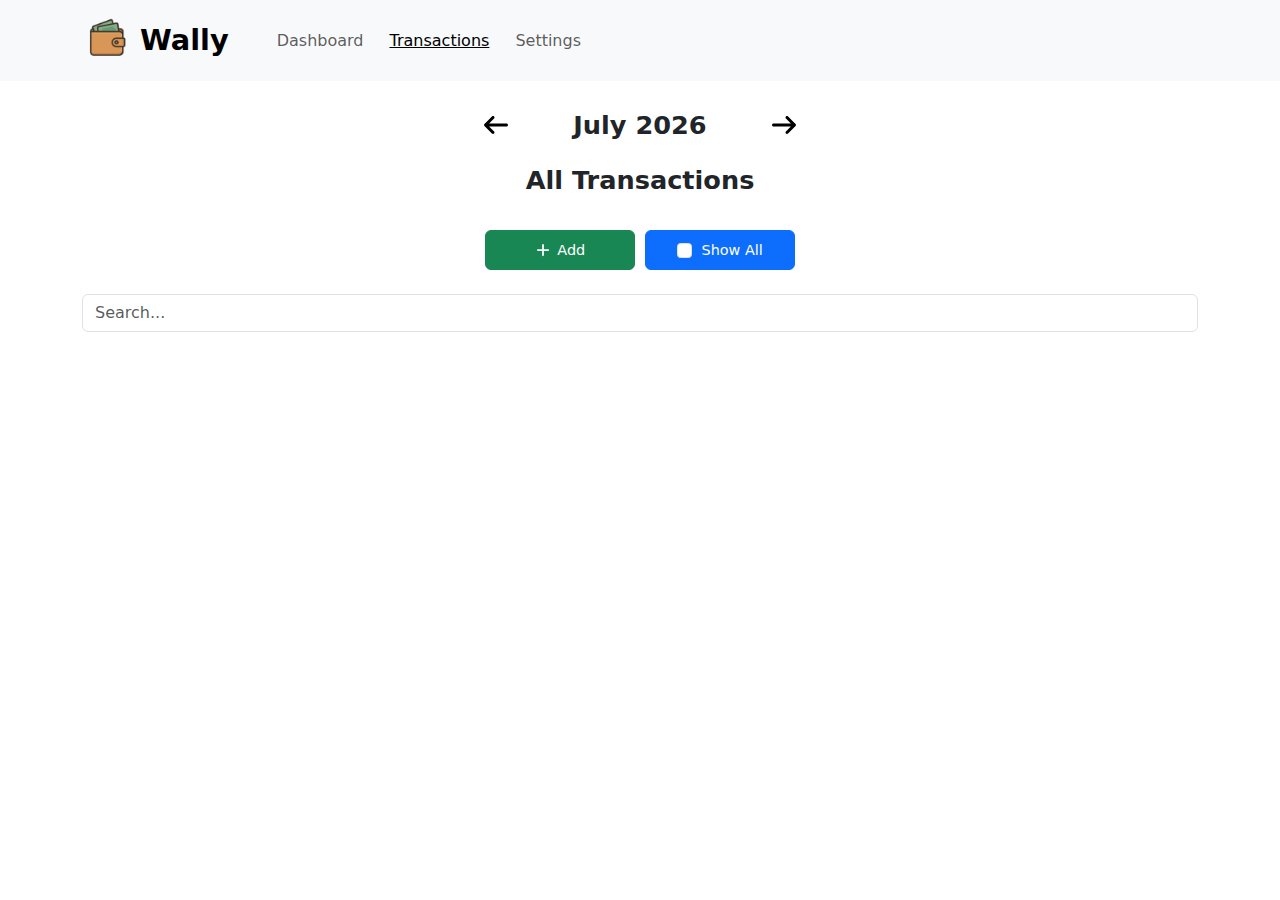
<file: web/transactions.html>
<!DOCTYPE html>
<html lang="en">
<head>
  <meta charset="UTF-8">
  <meta name="viewport" content="width=device-width, initial-scale=1.0">
  <title>Wally - Table</title>
  <link rel="icon" type="image/png" href="assets/wally-transparent.png">
  <!-- CSS -->
  <link href="css/bootstrap.min.css" rel="stylesheet">
  <link href="css/tom-select.min.css" rel="stylesheet">
  <link href="css/tom-select.bootstrap5.min.css" rel="stylesheet">
  <!-- JS -->
  <script src="js/bootstrap.bundle.min.js" defer></script>
  <script src="js/bootstrap-show-toast.js" defer></script>
  <script src="js/ag-grid-community.min.noStyle.js" defer></script>
  <script src="js/tom-select.complete.min.js" defer></script>

  <script>
    (function() {
      const theme = localStorage.getItem('theme') || 'system';
      const systemPrefersDark = window.matchMedia('(prefers-color-scheme: dark)').matches;
      if (theme === 'light' || (theme === 'system' && !systemPrefersDark)) {
        document.documentElement.setAttribute('data-bs-theme', 'light');
      }
      else {
        document.documentElement.setAttribute('data-bs-theme', 'dark');
      }
    })();
  </script>

  <style>
    :root[data-bs-theme="light"] {
      --header-bg: #F8F9FA;
      --pill-bg: #f4f4f7;
      --pill-color: #000;
    }
    :root[data-bs-theme="dark"] {
      --header-bg: #1E2226;
      --pill-bg: #282c30;
      --pill-color: #FFF;
    }
    header {
      background-color: var(--header-bg);
    }

    input, .option {
      color: var(--pill-color)!important;
    }

    .ts-control .item {
      background-color: var(--pill-bg)!important;
      color: var(--pill-color)!important;
    }

    .ts-control .item .remove {
      border-color: var(--header-bg)!important;
    }

    #tagsInput-ts-dropdown .create, #tagsInput-ts-dropdown .no-results {
      color: var(--pill-color)!important;
    }

    .form-check-input {
      background-color: white;
    }

    .text-green {
      color: green;
    }

    .text-red {
      color: red;
    }

    .ag-cell {
      display: flex;
      align-items: center;
      height: 100%;
      line-height: 1.7;
      padding-top: 4px;
      padding-bottom: 4px;
    }

    .ag-header-cell-label {
      font-weight: 600;
    }

    .month-navigation {
      display: flex;
      align-items: center;
      justify-content: center;
      gap: 1rem;
      margin-bottom: 1rem;
    }

    .current-month {
      font-size: 1.6rem;
      font-weight: bold;
      min-width: 200px;
      text-align: center;
    }

    #prevMonth, #nextMonth {
      display: inline-flex;
      align-items: center;
      justify-content: center;
      width: 56px;
      height: 40px;
      border-radius: 24px;
      cursor: pointer;
      color: var(--pill-color);
      position: relative;
      /* No border or background */
      border: 2px solid transparent;
      background-color: transparent;
      transition: background-color 0.2s ease, border-color 0.2s ease;
    }

    #prevMonth:hover, #nextMonth:hover {
      background-color: #cce4ff;
      border-color: #4a90e2;
      color: #004aad;
    }

    body {
      display: flex;
      flex-direction: column;
      height: calc(var(--vh, 1vh) * 100);
    }

    main.container {
      flex: 1 1 auto;
      display: flex;
      flex-direction: column;
      padding-top: 1rem;
      padding-bottom: 1rem;
      overflow: hidden;
    }

    #myGrid {
      flex: 1 1 auto;
      min-height: 0;
      width: 100%;
    }
  </style>
</head>
<body>
  <!-- Header -->
  <header>
    <div class="container">
      <nav class="navbar navbar-expand-lg navbar-light">
        <a class="navbar-brand d-flex align-items-center" style="margin-right:40px" href="#">
          <img src="assets/wally-transparent.png" alt="Wally" width="50" height="50" style="margin-bottom: 5px; margin-right: 8px;">
          <span style="font-size: 1.8rem; font-weight:600;">Wally</span>
        </a>
        <button class="navbar-toggler" type="button" data-bs-toggle="collapse" data-bs-target="#navbarNav">
          <span class="navbar-toggler-icon"></span>
        </button>
        <div class="collapse navbar-collapse" id="navbarNav">
          <ul class="navbar-nav">
            <li class="nav-item" style="margin-right: 10px"><a class="nav-link" href="dashboard.html">Dashboard</a></li>
            <li class="nav-item" style="margin-right: 10px"><a class="nav-link active text-decoration-underline" href="transactions.html">Transactions</a></li>
            <li class="nav-item" style="margin-right: 10px"><a class="nav-link" href="settings.html">Settings</a></li>
          </ul>
        </div>
      </nav>
    </div>
  </header>

  <!-- Main Content -->
  <main class="container my-2">

    <!-- Month Header -->
    <div id="monthHeader" class="month-navigation">
      <div id="prevMonth" style="cursor: pointer;">
        <svg xmlns="http://www.w3.org/2000/svg" viewBox="0 0 512 512" width="24" height="24" fill="currentColor">
          <path d="M9.4 233.4c-12.5 12.5-12.5 32.8 0 45.3l160 160c12.5 12.5 32.8 12.5 45.3 0s12.5-32.8 0-45.3L109.3 288 480 288c17.7 0 32-14.3 32-32s-14.3-32-32-32l-370.7 0 105.4-105.4c12.5-12.5 12.5-32.8 0-45.3s-32.8-12.5-45.3 0l-160 160z"/>
        </svg>
      </div>
      <div id="currentMonth" class="current-month"></div>
      <div id="nextMonth" style="cursor: pointer;">
        <svg xmlns="http://www.w3.org/2000/svg" viewBox="0 0 512 512" width="24" height="24" fill="currentColor">
          <path d="M502.6 278.6c12.5-12.5 12.5-32.8 0-45.3l-160-160c-12.5-12.5-32.8-12.5-45.3 0s-12.5 32.8 0 45.3L402.7 224 32 224c-17.7 0-32 14.3-32 32s14.3 32 32 32l370.7 0-105.4 105.4c-12.5 12.5-12.5 32.8 0 45.3s32.8 12.5 45.3 0l160-160z"/>
        </svg>
      </div>
    </div>

    <div id="monthHeaderAll" class="month-navigation">
      <div class="current-month">All Transactions</div>
    </div>

    <!-- Action buttons -->
    <div class="d-flex justify-content-center align-items-center mb-4" style="margin-top: 15px">
      <button type="button" class="btn btn-success" style="font-size: 0.9rem; margin-right:5px; width: 150px; height:40px" data-bs-toggle="modal" data-bs-target="#transactionModal" onclick="addTransaction()">
        <svg xmlns="http://www.w3.org/2000/svg" viewBox="0 0 448 512" width="16" height="16" fill="currentColor" style="margin-right: 2px; padding-bottom: 2px">
          <path d="M256 64c0-17.7-14.3-32-32-32s-32 14.3-32 32l0 160-160 0c-17.7 0-32 14.3-32 32s14.3 32 32 32l160 0 0 160c0 17.7 14.3 32 32 32s32-14.3 32-32l0-160 160 0c17.7 0 32-14.3 32-32s-14.3-32-32-32l-160 0 0-160z"/>
        </svg>
        Add
      </button>
      <div class="d-flex justify-content-center">
        <label class="btn btn-primary d-flex align-items-center gap-2 justify-content-center" style="user-select:none; cursor:pointer; font-size: 0.9rem; margin-left:5px; width: 150px; height:40px">
          <input id="showAllTransactions" type="checkbox" class="form-check-input" style="margin: 0; margin-right:2px;" onchange="showTransactions()" />
          Show All
        </label>
      </div>
    </div>

    <!-- Grid Filter -->
    <div class="mb-2">
      <input type="text" class="form-control" id="searchInput" placeholder="Search..."  oninput="onFilterTextBoxChanged()" />
    </div>

    <!-- AG Grid Table -->
    <div id="myGrid"></div>

    <!-- Row count -->
    <div id="rowCount" class="mt-3" style="text-align: center; font-size: 0.9rem; font-weight: 600;"></div>
  </main>

  <!-- Transaction Modal (Add and Edit) -->
  <div class="modal fade" id="transactionModal" tabindex="-1" aria-labelledby="transactionModalLabel" aria-hidden="true">
    <div class="modal-dialog modal-dialog-centered">
      <form id="transactionForm" class="modal-content" onsubmit="submitTransaction(event)">
        <div class="modal-header">
          <h5 class="modal-title" id="transactionModalLabel">Add Transaction</h5>
          <button type="button" class="btn-close" data-bs-dismiss="modal" aria-label="Close"></button>
        </div>
        <div class="modal-body">

          <!-- Name -->
          <div class="mb-3">
            <label for="nameInput" class="form-label">Name</label>
            <input type="text" class="form-control" id="nameInput" name="name" placeholder="Enter name" required />
          </div>

          <!-- Category -->
          <div class="mb-3">
            <label for="categorySelect" class="form-label">Category</label>
            <select class="form-select" id="categorySelect" name="category" required></select>
          </div>

          <!-- Tags -->
          <div class="mb-3">
            <label class="form-label">Tags</label>
            <input id="tagsInput" name="tags" type="text" class="form-control" value="" placeholder="Add a tag and press Enter" autocomplete="off">
          </div>

          <!-- Amount -->
          <div class="mb-3">
            <label for="amountInput" class="form-label">Amount</label>
            <input type="text" inputmode="decimal" class="form-control" id="amountInput" name="amount" min="0.01" step="0.01" required />
          </div>

          <!-- Type -->
          <div class="mb-3">
            <label for="typeSelect" class="form-label">Type</label>
            <select class="form-select" id="typeSelect" name="type" required>
              <option value="expense">Expense</option>
              <option value="income">Income</option>
            </select>
          </div>

          <!-- Date -->
          <div class="mb-3">
            <label for="dateInput" class="form-label">Date</label>
            <input type="date" class="form-control" id="dateInput" name="date" required />
          </div>
        </div>
        <div class="modal-footer">
          <button type="button" class="btn btn-secondary" data-bs-dismiss="modal" style="width: 120px">Cancel</button>
          <button type="submit" class="btn btn-success" id="modalSubmitButton" style="width: 120px">Add Transaction</button>
        </div>
      </form>
    </div>
  </div>

  <!-- Transaction Modal Delete -->
  <div class="modal fade" id="transactionModalDelete" tabindex="-1" aria-labelledby="transactionModalDeleteLabel" aria-hidden="true">
    <div class="modal-dialog modal-dialog-centered">
      <form class="modal-content" onsubmit="submitTransaction(event)">
        <div class="modal-header">
          <h5 class="modal-title" id="transactionModalDeleteLabel">Delete Transaction</h5>
          <button type="button" class="btn-close" data-bs-dismiss="modal" aria-label="Close"></button>
        </div>
        <div class="modal-body">
          Are you sure you want to delete this transaction?
        </div>
        <div class="modal-footer">
          <button type="button" class="btn btn-secondary" data-bs-dismiss="modal" style="width: 120px">Cancel</button>
          <button type="submit" class="btn btn-danger" style="width: 120px">Delete</button>
        </div>
      </form>
    </div>
  </div>
  
  <script>
    let categories;
    let tags;
    let currency;

    let gridInstance;
    let gridApi;

    let modalMode = 'add';
    let selectedRow;

    let currentDate = new Date();
    let tagsInput;

    // Execute the main function when DOM has loaded
    document.addEventListener('DOMContentLoaded', () => main());
    
    async function main() {
      // Show current month
      renderMonth();

      // Get categories, tags and default currency
      [categories, tags, currency] = await Promise.all([
        getCategories(),
        getTags(),
        getCurrency(),
      ]);

      // Render categories and tags
      await renderCategories();
      await renderTags();

      // Initialize the grid
      gridApi = await initGrid();

      // Set Viewport Height (for mobile devices)
      window.addEventListener('load', setViewportHeight);
      window.addEventListener('resize', setViewportHeight);
      setViewportHeight();
    }

    function setViewportHeight() {
      let vh = window.innerHeight * 0.01;
      document.documentElement.style.setProperty('--vh', `${vh}px`);
    }

    async function getCurrentMonth() {
      const date = new Date();
      const options = { month: 'long', year: 'numeric' };
      return date.toLocaleDateString('en-US', options);
    }

    async function getCategories() {
      const response = await fetch('http://192.168.1.79:8000/categories/');
      const data = await response.json();
      return data;
    }

    async function getTags() {
      const response = await fetch('http://192.168.1.79:8000/tags/');
      const data = await response.json();
      return data;
    }

    async function getCurrency() {
      const response = await fetch('http://192.168.1.79:8000/currency/');
      const data = await response.json();
      return data.filter(x => x.selected)[0];
    }

    async function renderCategories() {
      const select = document.getElementById('categorySelect');

      // Clear any existing options
      select.innerHTML = "";

      // First static placeholder option
      const placeholder = document.createElement('option');
      placeholder.value = "";
      placeholder.textContent = "Select category";
      placeholder.selected = true;
      placeholder.disabled = true;
      select.appendChild(placeholder);

      // Then your dynamic options
      categories.forEach(category => {
        const option = document.createElement('option');
        option.value = category;
        option.textContent = category;
        option.selected = false;
        select.appendChild(option);
      });
    }

    async function renderTags() {
      tagsInput = new TomSelect('#tagsInput', {
        plugins: {
          remove_button: {
            title: 'Remove this tag',
          }
        },
        persist: false,
        create: true,
        render: {
          no_results:function(data,escape){
            return ''; // <div class="no-results">No results found for "'+escape(data.input)+'"</div>';
          },
        }
      });

      tags.forEach(tag => {
        tagsInput.addOption({ value: tag, text: tag }, user_created=false);
      });
    }

    async function initGrid() {
      let myTheme;
      const theme = localStorage.getItem('theme') || 'system';
      const systemPrefersDark = window.matchMedia('(prefers-color-scheme: dark)').matches;

      if (theme === 'light' || (theme === 'system' && !systemPrefersDark)) {
        myTheme = agGrid.themeQuartz.withPart(agGrid.colorSchemeLightWarm);
      }
      else {
        myTheme = agGrid.themeQuartz.withParams({
          backgroundColor: '#212529',
          foregroundColor: '#b5b9bd',
          headerTextColor: '#b5b9bd',
          headerBackgroundColor: '#272b30',
          oddRowBackgroundColor: '#000003',
          headerColumnResizeHandleColor: '#b5b9bd',
        });
      }

      // myTheme = agGrid.themeQuartz.withPart(agGrid.colorSchemeDark);
      // myTheme = agGrid.themeQuartz.withPart(agGrid.colorSchemeDarkBlue);
      // myTheme = agGrid.themeQuartz.withPart(agGrid.colorSchemeLightWarm);
      // myTheme = agGrid.themeQuartz.withPart(agGrid.colorSchemeLightCold);

      const gridOptions = {
        theme: myTheme,
        suppressMovableColumns: true,
        rowData: [],
        defaultColDef: {
          flex: 1,
          minWidth: 150,
        },
        onGridReady: params => {
          gridApi = params.api;
          showTransactions();
        },
        onFilterChanged: params => {
          updateRowCount(params.api);
        },
        columnDefs: [
          {
            field: "name",
            filter: true,
            wrapText: true,
            autoHeight: true,
            cellRenderer: (params) => {
              const container = document.createElement('span');
  
              if (params.data?.recurringID) {
                // SVG icon
                container.innerHTML = `
                  <svg xmlns="http://www.w3.org/2000/svg" viewBox="0 0 512 512" width="10" height="10" fill="currentColor" style="vertical-align: middle; margin-right: 6px;">
                    <path d="M488 192l-144 0c-9.7 0-18.5-5.8-22.2-14.8s-1.7-19.3 5.2-26.2l46.7-46.7c-75.3-58.6-184.3-53.3-253.5 15.9-75 75-75 196.5 0 271.5s196.5 75 271.5 0c8.2-8.2 15.5-16.9 21.9-26.1 10.1-14.5 30.1-18 44.6-7.9s18 30.1 7.9 44.6c-8.5 12.2-18.2 23.8-29.1 34.7-100 100-262.1 100-362 0S-25 175 75 75c94.3-94.3 243.7-99.6 344.3-16.2L471 7c6.9-6.9 17.2-8.9 26.2-5.2S512 14.3 512 24l0 144c0 13.3-10.7 24-24 24z"/>
                  </svg>
                `;
                // Add the name text after the SVG
                const nameSpan = document.createElement('span');
                nameSpan.textContent = params.data?.name;
                container.appendChild(nameSpan);
              } else {
                // Just the name if no recurringID
                container.textContent = params.data?.name;
              }
              return container;
            }
          },
          {
            field: "category",
            filter: true,
          },
          {
            field: "tags",
            filter: true,
            valueFormatter: (params) => {
              return params.value ? params.value.join(", ") : "";
            },
          },
          {
            field: "date",
            valueFormatter: (params) => {
              const date = new Date(params.value);
              return new Intl.DateTimeFormat('en-US', {
                weekday: 'short',  // "Mon"
                month: 'short',    // "Aug"
                day: 'numeric',    // 4
                year: 'numeric'    // 2025
              }).format(date);
            }
          },
          {
            field: "amount",
            valueFormatter: (params) => {
              const amount = params.value;
              const sign = params.data?.type === 'expense' ? '-' : '';
              
              if (currency.position === 'left') {
                return `${sign}${currency.symbol}${amount}`;
              }
              else {
                return `${sign}${amount} ${currency.symbol}`;
              }
            },
            cellClass: (params) => {
              if (params.data?.type === 'income') return 'text-green';
              if (params.data?.type === 'expense') return 'text-red';
            },
            comparator: (valueA, valueB, nodeA, nodeB, isInverted) => {             
              const aData = nodeA.data;
              const bData = nodeB.data;
              
              // Calculate "sort value" for aData.amount based on type
              const aVal = (aData.type === 'expense' ? -aData.amount : aData.amount);
              const bVal = (bData.type === 'expense' ? -bData.amount : bData.amount);

              // Normal numeric compare
              if (aVal < bVal) return -1;
              if (aVal > bVal) return 1;
              return 0;
            }
          },
          { 
            field: "actions",
            width: 100,
            cellRenderer: (params) => {
              const container = document.createElement("div");
              container.style.display = "flex";
              container.style.alignItems = "center";

              // Edit button
              const editButton = document.createElement("span");
              editButton.innerHTML = `
                <svg xmlns="http://www.w3.org/2000/svg" viewBox="0 0 512 512" width="16.5" height="16.5" fill="currentColor" style="display: inline-block; vertical-align: middle;">
                  <path d="M471.6 21.7c-21.9-21.9-57.3-21.9-79.2 0L368 46.1 465.9 144 490.3 119.6c21.9-21.9 21.9-57.3 0-79.2L471.6 21.7zm-299.2 220c-6.1 6.1-10.8 13.6-13.5 21.9l-29.6 88.8c-2.9 8.6-.6 18.1 5.8 24.6s15.9 8.7 24.6 5.8l88.8-29.6c8.2-2.7 15.7-7.4 21.9-13.5L432 177.9 334.1 80 172.4 241.7zM96 64C43 64 0 107 0 160L0 416c0 53 43 96 96 96l256 0c53 0 96-43 96-96l0-96c0-17.7-14.3-32-32-32s-32 14.3-32 32l0 96c0 17.7-14.3 32-32 32L96 448c-17.7 0-32-14.3-32-32l0-256c0-17.7 14.3-32 32-32l96 0c17.7 0 32-14.3 32-32s-14.3-32-32-32L96 64z"/>
                </svg>
              `;
              editButton.style.display = "flex";
              editButton.style.justifyContent = "center";
              editButton.style.alignItems = "center";
              editButton.style.width = "35px";
              editButton.style.height = "35px";
              editButton.style.borderRadius = "50%";
              editButton.style.cursor = "pointer";
              editButton.style.marginRight = "1px";
              editButton.style.color = "#007AFF"; // black
              editButton.style.transition = "color 0.3s ease, background-color 0.3s ease";
              editButton.style.backgroundColor = "transparent";
              editButton.style.lineHeight = "0";
              editButton.style.filter = "opacity(0.8)";
              editButton.title = "Edit Transaction";

              editButton.addEventListener("mouseenter", () => {
                editButton.style.color = "#0051CC";
                editButton.style.backgroundColor = "#cce4ff";
              });
              editButton.addEventListener("mouseleave", () => {
                editButton.style.color = "#007AFF" // "black";
                editButton.style.backgroundColor = "transparent";
              });
              editButton.addEventListener("click", () => {
                selectedRow = params.data;
                editTransaction()
              });

              // Delete button
              const deleteButton = document.createElement("span");
              deleteButton.innerHTML = `
                <svg xmlns="http://www.w3.org/2000/svg" viewBox="0 0 448 512" width="16" height="16" fill="currentColor" style="display: inline-block; vertical-align: middle;">
                  <path d="M136.7 5.9C141.1-7.2 153.3-16 167.1-16l113.9 0c13.8 0 26 8.8 30.4 21.9L320 32 416 32c17.7 0 32 14.3 32 32s-14.3 32-32 32L32 96C14.3 96 0 81.7 0 64S14.3 32 32 32l96 0 8.7-26.1zM32 144l384 0 0 304c0 35.3-28.7 64-64 64L96 512c-35.3 0-64-28.7-64-64l0-304zm88 64c-13.3 0-24 10.7-24 24l0 192c0 13.3 10.7 24 24 24s24-10.7 24-24l0-192c0-13.3-10.7-24-24-24zm104 0c-13.3 0-24 10.7-24 24l0 192c0 13.3 10.7 24 24 24s24-10.7 24-24l0-192c0-13.3-10.7-24-24-24zm104 0c-13.3 0-24 10.7-24 24l0 192c0 13.3 10.7 24 24 24s24-10.7 24-24l0-192c0-13.3-10.7-24-24-24z"/>
                </svg>
              `;
              deleteButton.style.display = "flex";
              deleteButton.style.justifyContent = "center";
              deleteButton.style.alignItems = "center";
              deleteButton.style.width = "35px";
              deleteButton.style.height = "35px";
              deleteButton.style.borderRadius = "50%";
              deleteButton.style.cursor = "pointer";
              deleteButton.style.marginLeft = "1px";
              deleteButton.style.color = "#FF3B30" // "black";
              deleteButton.style.transition = "color 0.3s ease, background-color 0.3s ease";
              deleteButton.style.backgroundColor = "transparent";
              deleteButton.style.lineHeight = "0";
              deleteButton.style.filter = "opacity(0.8)";
              deleteButton.title = "Delete Transaction";

              deleteButton.addEventListener("mouseenter", () => {
                deleteButton.style.color = "red";
                deleteButton.style.backgroundColor = "#ffc9c9";
              });
              deleteButton.addEventListener("mouseleave", () => {
                deleteButton.style.color = "#FF3B30" // "black";
                deleteButton.style.backgroundColor = "transparent";
              });
              deleteButton.addEventListener("click", () => {
                selectedRow = params.data;
                deleteTransaction()
              });

              container.appendChild(editButton);
              container.appendChild(deleteButton);

              return container;
            }
          }
        ]
      }

      // Destroy existing grid instance if it exists
      if (gridInstance) {
        gridInstance.destroy();
      }

      // Creating the AG Grid
      const myGridElement = document.querySelector('#myGrid');
      gridInstance = agGrid.createGrid(myGridElement, gridOptions);
    }

    function renderMonth() {
      document.getElementById('currentMonth').textContent = currentDate.toLocaleDateString('en-US', { month: 'long', year: 'numeric' });
    }

    function onFilterTextBoxChanged() {
      gridApi.setGridOption("quickFilterText", document.getElementById("searchInput").value);
    }

    async function showTransactions() {
      const showAll = document.getElementById('showAllTransactions').checked;
      const monthHeader = document.getElementById('monthHeader');
      const monthHeaderAll = document.getElementById('monthHeaderAll');

      if (showAll) {
        monthHeader.style.display = 'none';
        monthHeaderAll.style.display = 'flex';

        // Fetch all transactions
        await fetch('http://192.168.1.79:8000/transactions/')
          .then(response => response.json())
          .then(data => gridApi.setGridOption('rowData', data));
      }
      else {
        monthHeader.style.display = 'flex';
        monthHeaderAll.style.display = 'none';

        // Fetch only current month transactions
        const month = String(currentDate.getMonth() + 1).padStart(2, '0');
        const year = currentDate.getFullYear(); // 2025
        await fetch(`http://192.168.1.79:8000/transactions/date/${year}-${month}`)
          .then(response => response.json())
          .then(data => gridApi.setGridOption('rowData', data));
      }
      updateRowCount(gridApi);
    }

    // Prev month button
    document.getElementById('prevMonth').addEventListener('click', () => {
      currentDate.setMonth(currentDate.getMonth() - 1);
      renderMonth();
      showTransactions();
    });

    // Next month button
    document.getElementById('nextMonth').addEventListener('click', () => {
      currentDate.setMonth(currentDate.getMonth() + 1);
      renderMonth();
      showTransactions();
    });

    document.getElementById('transactionModal').addEventListener('shown.bs.modal', () => {
      document.getElementById('nameInput').focus()
    });

    document.getElementById('amountInput').addEventListener('input', (event) => {
      if (event.target.value.includes(',')) {
        event.target.value = event.target.value.replace(',', '.');
      }
    });

    function updateRowCount(api) {
      const rowCount = api.getDisplayedRowCount();
      document.getElementById('rowCount').innerText = `Rows shown: ${rowCount}`;
    }

    function addTransaction() {
      modalMode = 'add';
      document.getElementById('transactionModalLabel').textContent = 'Add Transaction';
      document.getElementById('modalSubmitButton').textContent = 'Add';
      document.getElementById('transactionForm').reset();
      document.getElementById('categorySelect').value = "";
      tagsInput.setValue([]);
      document.getElementById('dateInput').value = new Date().toISOString().split('T')[0]; // Set to today
    }

    function editTransaction() {
      modalMode = 'edit';
      document.getElementById('transactionModalLabel').textContent = 'Edit Transaction';
      document.getElementById('modalSubmitButton').textContent = 'Edit';

      // Assign values
      document.getElementById('nameInput').value = selectedRow.name
      document.getElementById('categorySelect').value = selectedRow.category
      selectedRow.tags.forEach(tag => {
        tagsInput.addOption({ value: tag, text: tag }, user_created=true);
      });
      tagsInput.setValue(selectedRow.tags);
      document.getElementById('amountInput').value = selectedRow.amount
      document.getElementById('typeSelect').value = selectedRow.type
      document.getElementById('dateInput').value = selectedRow.date

      // Open modal
      const modal = bootstrap.Modal.getOrCreateInstance(document.getElementById('transactionModal'));
      modal.show();
    }

    function deleteTransaction() {
      modalMode = 'delete';
      const modal = bootstrap.Modal.getOrCreateInstance(document.getElementById('transactionModalDelete'));
      modal.show();
    }

    function submitTransaction(event) {
      if (modalMode === 'add') submitTransactionAdd(event);
      else if (modalMode === 'edit') submitTransactionEdit(event);
      else if (modalMode === 'delete') submitTransactionDelete(event);
    }

    async function submitTransactionAdd(event) {
      event.preventDefault();

      const formData = new FormData(event.target);
      const data = Object.fromEntries(formData.entries());
      data.tags = data.tags ? data.tags.split(',').map(tag => tag.trim()) : [];

      try {
        const response = await fetch('http://192.168.1.79:8000/transactions/', {
          method: 'POST',
          headers: { 'Content-Type': 'application/json' },
          body: JSON.stringify(data),
        });

        const json = await response.json()

        if (!response.ok) {
          throw new Error("An error occurred.")
        }
        else {
          // Hide the modal
          const modal = bootstrap.Modal.getInstance(document.getElementById('transactionModal'));
          modal.hide();

          // Show toast
          bootstrap.showToast({body: 'Transaction added.', delay: 3000, position: "top-0 start-50 translate-middle-x", toastClass: "text-bg-success"})

          // Refresh the grid
          showTransactions();
        }
      }
      catch (error) {
        bootstrap.showToast({body: `${error}`, delay: 3000, position: "top-0 start-50 translate-middle-x", toastClass: "text-bg-danger"})
      }
    }
    async function submitTransactionEdit(event) {
      event.preventDefault();

      const formData = new FormData(event.target);
      const data = Object.fromEntries(formData.entries());
      data.tags = data.tags ? data.tags.split(',').map(tag => tag.trim()) : [];

      try {
        const response = await fetch(`http://192.168.1.79:8000/transactions/${selectedRow.id}`, {
          method: 'PUT',
          headers: { 'Content-Type': 'application/json' },
          body: JSON.stringify(data),
        });

        const json = await response.json()

        if (!response.ok) {
          throw new Error("An error occurred.")
        }
        else {
          // Hide the modal
          const modal = bootstrap.Modal.getInstance(document.getElementById('transactionModal'));
          modal.hide();

          // Show toast
          bootstrap.showToast({body: 'Transaction edited.', delay: 3000, position: "top-0 start-50 translate-middle-x", toastClass: "text-bg-success"})

          // Refresh the grid
          showTransactions();
        }
      }
      catch (error) {
        bootstrap.showToast({body: `${error}`, delay: 3000, position: "top-0 start-50 translate-middle-x", toastClass: "text-bg-danger"})
      }
    }
    async function submitTransactionDelete(event) {
      event.preventDefault();

      try {
        const response = await fetch(`http://192.168.1.79:8000/transactions/${selectedRow.id}`, {
          method: 'DELETE'
        });

        const json = await response.json()

        if (!response.ok) {
          throw new Error("An error occurred.")
        }
        else {
          // Hide the modal
          const modal = bootstrap.Modal.getInstance(document.getElementById('transactionModalDelete'));
          modal.hide();

          // Show toast
          bootstrap.showToast({body: 'Transaction deleted.', delay: 3000, position: "top-0 start-50 translate-middle-x", toastClass: "text-bg-success"})

          // Refresh the grid
          showTransactions();
        }
      }
      catch (error) {
        bootstrap.showToast({body: `${error}`, delay: 3000, position: "top-0 start-50 translate-middle-x", toastClass: "text-bg-danger"})
      }
    }
  </script>
</body>
</html>
</file>
<file: web/css/tom-select.min.css>
.ts-control{border:1px solid #d0d0d0;border-radius:3px;box-shadow:none;box-sizing:border-box;display:flex;flex-wrap:wrap;overflow:hidden;padding:8px;position:relative;width:100%;z-index:1}.ts-wrapper.multi.has-items .ts-control{padding:6px 8px 3px}.full .ts-control{background-color:#fff}.disabled .ts-control,.disabled .ts-control *{cursor:default!important}.focus .ts-control{box-shadow:none}.ts-control>*{display:inline-block;vertical-align:initial}.ts-wrapper.multi .ts-control>div{background:#f2f2f2;border:0 solid #d0d0d0;color:#303030;cursor:pointer;margin:0 3px 3px 0;padding:2px 6px}.ts-wrapper.multi .ts-control>div.active{background:#e8e8e8;border:0 solid #cacaca;color:#303030}.ts-wrapper.multi.disabled .ts-control>div,.ts-wrapper.multi.disabled .ts-control>div.active{background:#fff;border:0 solid #fff;color:#7d7d7d}.ts-control>input{background:none!important;border:0!important;box-shadow:none!important;display:inline-block!important;flex:1 1 auto;line-height:inherit!important;margin:0!important;max-height:none!important;max-width:100%!important;min-height:0!important;min-width:7rem;padding:0!important;text-indent:0!important;-webkit-user-select:auto!important;-moz-user-select:auto!important;-ms-user-select:auto!important;user-select:auto!important}.ts-control>input::-ms-clear{display:none}.ts-control>input:focus{outline:none!important}.has-items .ts-control>input{margin:0 4px!important}.ts-control.rtl{text-align:right}.ts-control.rtl.single .ts-control:after{left:15px;right:auto}.ts-control.rtl .ts-control>input{margin:0 4px 0 -2px!important}.disabled .ts-control{background-color:#fafafa;opacity:.5}.input-hidden .ts-control>input{left:-10000px;opacity:0;position:absolute}.ts-dropdown{background:#fff;border:1px solid #d0d0d0;border-radius:0 0 3px 3px;border-top:0;box-shadow:0 1px 3px rgba(0,0,0,.1);box-sizing:border-box;left:0;margin:.25rem 0 0;position:absolute;top:100%;width:100%;z-index:10}.ts-dropdown [data-selectable]{cursor:pointer;overflow:hidden}.ts-dropdown [data-selectable] .highlight{background:rgba(125,168,208,.2);border-radius:1px}.ts-dropdown .create,.ts-dropdown .no-results,.ts-dropdown .optgroup-header,.ts-dropdown .option{padding:5px 8px}.ts-dropdown .option,.ts-dropdown [data-disabled],.ts-dropdown [data-disabled] [data-selectable].option{cursor:inherit;opacity:.5}.ts-dropdown [data-selectable].option{cursor:pointer;opacity:1}.ts-dropdown .optgroup:first-child .optgroup-header{border-top:0}.ts-dropdown .optgroup-header{background:#fff;color:#303030;cursor:default}.ts-dropdown .active{background-color:#f5fafd;color:#495c68}.ts-dropdown .active.create{color:#495c68}.ts-dropdown .create{color:rgba(48,48,48,.5)}.ts-dropdown .spinner{display:inline-block;height:30px;margin:5px 8px;width:30px}.ts-dropdown .spinner:after{animation:lds-dual-ring 1.2s linear infinite;border-color:#d0d0d0 transparent;border-radius:50%;border-style:solid;border-width:5px;content:" ";display:block;height:24px;margin:3px;width:24px}@keyframes lds-dual-ring{0%{transform:rotate(0deg)}to{transform:rotate(1turn)}}.ts-dropdown-content{max-height:200px;overflow:hidden auto;scroll-behavior:smooth}.ts-wrapper.plugin-drag_drop .ts-dragging{color:transparent!important}.ts-wrapper.plugin-drag_drop .ts-dragging>*{visibility:hidden!important}.plugin-checkbox_options:not(.rtl) .option input{margin-right:.5rem}.plugin-checkbox_options.rtl .option input{margin-left:.5rem}.plugin-clear_button{--ts-pr-clear-button:1em}.plugin-clear_button .clear-button{background:transparent!important;cursor:pointer;margin-right:0!important;opacity:0;position:absolute;right:2px;top:50%;transform:translateY(-50%);transition:opacity .5s}.plugin-clear_button.form-select .clear-button,.plugin-clear_button.single .clear-button{right:max(var(--ts-pr-caret),8px)}.plugin-clear_button.focus.has-items .clear-button,.plugin-clear_button:not(.disabled):hover.has-items .clear-button{opacity:1}.ts-wrapper .dropdown-header{background:color-mix(#fff,#d0d0d0,85%);border-bottom:1px solid #d0d0d0;border-radius:3px 3px 0 0;padding:10px 8px;position:relative}.ts-wrapper .dropdown-header-close{color:#303030;font-size:20px!important;line-height:20px;margin-top:-12px;opacity:.4;position:absolute;right:8px;top:50%}.ts-wrapper .dropdown-header-close:hover{color:#000}.plugin-dropdown_input.focus.dropdown-active .ts-control{border:1px solid #d0d0d0;box-shadow:none}.plugin-dropdown_input .dropdown-input{background:transparent;border:solid #d0d0d0;border-width:0 0 1px;box-shadow:none;display:block;padding:8px;width:100%}.plugin-dropdown_input .items-placeholder{border:0!important;box-shadow:none!important;width:100%}.plugin-dropdown_input.dropdown-active .items-placeholder,.plugin-dropdown_input.has-items .items-placeholder{display:none!important}.ts-wrapper.plugin-input_autogrow.has-items .ts-control>input{min-width:0}.ts-wrapper.plugin-input_autogrow.has-items.focus .ts-control>input{flex:none;min-width:4px}.ts-wrapper.plugin-input_autogrow.has-items.focus .ts-control>input::-ms-input-placeholder{color:transparent}.ts-wrapper.plugin-input_autogrow.has-items.focus .ts-control>input::placeholder{color:transparent}.ts-dropdown.plugin-optgroup_columns .ts-dropdown-content{display:flex}.ts-dropdown.plugin-optgroup_columns .optgroup{border-right:1px solid #f2f2f2;border-top:0;flex-basis:0;flex-grow:1;min-width:0}.ts-dropdown.plugin-optgroup_columns .optgroup:last-child{border-right:0}.ts-dropdown.plugin-optgroup_columns .optgroup:before{display:none}.ts-dropdown.plugin-optgroup_columns .optgroup-header{border-top:0}.ts-wrapper.plugin-remove_button .item{align-items:center;display:inline-flex}.ts-wrapper.plugin-remove_button .item .remove{border-radius:0 2px 2px 0;box-sizing:border-box;color:inherit;display:inline-block;padding:0 6px;text-decoration:none;vertical-align:middle}.ts-wrapper.plugin-remove_button .item .remove:hover{background:rgba(0,0,0,.05)}.ts-wrapper.plugin-remove_button.disabled .item .remove:hover{background:none}.ts-wrapper.plugin-remove_button .remove-single{font-size:23px;position:absolute;right:0;top:0}.ts-wrapper.plugin-remove_button:not(.rtl) .item{padding-right:0!important}.ts-wrapper.plugin-remove_button:not(.rtl) .item .remove{border-left:1px solid #d0d0d0;margin-left:6px}.ts-wrapper.plugin-remove_button:not(.rtl) .item.active .remove{border-left-color:#cacaca}.ts-wrapper.plugin-remove_button:not(.rtl).disabled .item .remove{border-left-color:#fff}.ts-wrapper.plugin-remove_button.rtl .item{padding-left:0!important}.ts-wrapper.plugin-remove_button.rtl .item .remove{border-right:1px solid #d0d0d0;margin-right:6px}.ts-wrapper.plugin-remove_button.rtl .item.active .remove{border-right-color:#cacaca}.ts-wrapper.plugin-remove_button.rtl.disabled .item .remove{border-right-color:#fff}:root{--ts-pr-clear-button:0px;--ts-pr-caret:0px;--ts-pr-min:.75rem}.ts-wrapper.single .ts-control,.ts-wrapper.single .ts-control input{cursor:pointer}.ts-control:not(.rtl){padding-right:max(var(--ts-pr-min),var(--ts-pr-clear-button) + var(--ts-pr-caret))!important}.ts-control.rtl{padding-left:max(var(--ts-pr-min),var(--ts-pr-clear-button) + var(--ts-pr-caret))!important}.ts-wrapper{position:relative}.ts-control,.ts-control input,.ts-dropdown{color:#303030;font-family:inherit;font-size:13px;line-height:18px}.ts-control,.ts-wrapper.single.input-active .ts-control{background:#fff;cursor:text}.ts-hidden-accessible{border:0!important;clip:rect(0 0 0 0)!important;-webkit-clip-path:inset(50%)!important;clip-path:inset(50%)!important;overflow:hidden!important;padding:0!important;position:absolute!important;white-space:nowrap!important;width:1px!important}
/*# sourceMappingURL=tom-select.min.css.map */
</file>
<file: web/css/tom-select.bootstrap5.min.css>
.ts-control{border:1px solid var(--bs-border-color);border-radius:var(--bs-border-radius);box-shadow:none;box-sizing:border-box;flex-wrap:wrap;overflow:hidden;padding:.375rem .75rem;position:relative;width:100%;z-index:1}.ts-wrapper.multi.has-items .ts-control{padding:calc(.375rem - 1px) .75rem calc(.375rem - 4px)}.full .ts-control{background-color:var(--bs-body-bg)}.disabled .ts-control,.disabled .ts-control *{cursor:default!important}.focus .ts-control{box-shadow:none}.ts-control>*{display:inline-block;vertical-align:initial}.ts-wrapper.multi .ts-control>div{background:#efefef;border:0 solid #dee2e6;color:#343a40;cursor:pointer;margin:0 3px 3px 0;padding:1px 5px}.ts-wrapper.multi .ts-control>div.active{background:#0d6efd;border:0 solid transparent;color:#fff}.ts-wrapper.multi.disabled .ts-control>div,.ts-wrapper.multi.disabled .ts-control>div.active{background:#fff;border:0 solid #fff;color:#878787}.ts-control>input{background:none!important;border:0!important;box-shadow:none!important;display:inline-block!important;flex:1 1 auto;line-height:inherit!important;margin:0!important;max-height:none!important;max-width:100%!important;min-height:0!important;min-width:7rem;padding:0!important;text-indent:0!important;-webkit-user-select:auto!important;-moz-user-select:auto!important;-ms-user-select:auto!important;user-select:auto!important}.ts-control>input::-ms-clear{display:none}.ts-control>input:focus{outline:none!important}.has-items .ts-control>input{margin:0 4px!important}.ts-control.rtl{text-align:right}.ts-control.rtl.single .ts-control:after{left:calc(.75rem + 5px);right:auto}.ts-control.rtl .ts-control>input{margin:0 4px 0 -2px!important}.disabled .ts-control{background-color:var(--bs-secondary-bg);opacity:.5}.input-hidden .ts-control>input{left:-10000px;opacity:0;position:absolute}.ts-dropdown{background:var(--bs-body-bg);border:1px solid #d0d0d0;border-radius:0 0 var(--bs-border-radius) var(--bs-border-radius);border-top:0;box-shadow:0 1px 3px rgba(0,0,0,.1);box-sizing:border-box;left:0;margin:.25rem 0 0;position:absolute;top:100%;width:100%;z-index:10}.ts-dropdown [data-selectable]{cursor:pointer;overflow:hidden}.ts-dropdown [data-selectable] .highlight{background:rgba(255,237,40,.4);border-radius:1px}.ts-dropdown .create,.ts-dropdown .no-results,.ts-dropdown .optgroup-header,.ts-dropdown .option{padding:3px .75rem}.ts-dropdown .option,.ts-dropdown [data-disabled],.ts-dropdown [data-disabled] [data-selectable].option{cursor:inherit;opacity:.5}.ts-dropdown [data-selectable].option{cursor:pointer;opacity:1}.ts-dropdown .optgroup:first-child .optgroup-header{border-top:0}.ts-dropdown .optgroup-header{background:var(--bs-body-bg);color:#6c757d;cursor:default}.ts-dropdown .active{background-color:var(--bs-tertiary-bg)}.ts-dropdown .active,.ts-dropdown .active.create{color:var(--bs-body-color)}.ts-dropdown .create{color:rgba(52,58,64,.5)}.ts-dropdown .spinner{display:inline-block;height:30px;margin:3px .75rem;width:30px}.ts-dropdown .spinner:after{animation:lds-dual-ring 1.2s linear infinite;border-color:#d0d0d0 transparent;border-radius:50%;border-style:solid;border-width:5px;content:" ";display:block;height:24px;margin:3px;width:24px}@keyframes lds-dual-ring{0%{transform:rotate(0deg)}to{transform:rotate(1turn)}}.ts-dropdown-content{max-height:200px;overflow:hidden auto;scroll-behavior:smooth}.ts-wrapper.plugin-drag_drop .ts-dragging{color:transparent!important}.ts-wrapper.plugin-drag_drop .ts-dragging>*{visibility:hidden!important}.plugin-checkbox_options:not(.rtl) .option input{margin-right:.5rem}.plugin-checkbox_options.rtl .option input{margin-left:.5rem}.plugin-clear_button{--ts-pr-clear-button:1em}.plugin-clear_button .clear-button{background:transparent!important;cursor:pointer;margin-right:0!important;opacity:0;position:absolute;right:calc(.75rem - 5px);top:50%;transform:translateY(-50%);transition:opacity .5s}.plugin-clear_button.form-select .clear-button,.plugin-clear_button.single .clear-button{right:max(var(--ts-pr-caret),.75rem)}.plugin-clear_button.focus.has-items .clear-button,.plugin-clear_button:not(.disabled):hover.has-items .clear-button{opacity:1}.ts-wrapper .dropdown-header{background:color-mix(var(--bs-body-bg),#d0d0d0,85%);border-bottom:1px solid #d0d0d0;border-radius:var(--bs-border-radius) var(--bs-border-radius) 0 0;padding:6px .75rem;position:relative}.ts-wrapper .dropdown-header-close{color:#343a40;font-size:20px!important;line-height:20px;margin-top:-12px;opacity:.4;position:absolute;right:.75rem;top:50%}.ts-wrapper .dropdown-header-close:hover{color:#000}.plugin-dropdown_input.focus.dropdown-active .ts-control{border:1px solid var(--bs-border-color);box-shadow:none;box-shadow:var(--bs-box-shadow-inset)}.plugin-dropdown_input .dropdown-input{background:transparent;border:solid #d0d0d0;border-width:0 0 1px;box-shadow:none;display:block;padding:.375rem .75rem;width:100%}.plugin-dropdown_input.focus .ts-dropdown .dropdown-input{border-color:#86b7fe;box-shadow:0 0 0 .25rem rgba(13,110,253,.25);outline:0}.plugin-dropdown_input .items-placeholder{border:0!important;box-shadow:none!important;width:100%}.plugin-dropdown_input.dropdown-active .items-placeholder,.plugin-dropdown_input.has-items .items-placeholder{display:none!important}.ts-wrapper.plugin-input_autogrow.has-items .ts-control>input{min-width:0}.ts-wrapper.plugin-input_autogrow.has-items.focus .ts-control>input{flex:none;min-width:4px}.ts-wrapper.plugin-input_autogrow.has-items.focus .ts-control>input::-ms-input-placeholder{color:transparent}.ts-wrapper.plugin-input_autogrow.has-items.focus .ts-control>input::placeholder{color:transparent}.ts-dropdown.plugin-optgroup_columns .ts-dropdown-content{display:flex}.ts-dropdown.plugin-optgroup_columns .optgroup{border-right:1px solid #f2f2f2;border-top:0;flex-basis:0;flex-grow:1;min-width:0}.ts-dropdown.plugin-optgroup_columns .optgroup:last-child{border-right:0}.ts-dropdown.plugin-optgroup_columns .optgroup:before{display:none}.ts-dropdown.plugin-optgroup_columns .optgroup-header{border-top:0}.ts-wrapper.plugin-remove_button .item{align-items:center;display:inline-flex}.ts-wrapper.plugin-remove_button .item .remove{border-radius:0 2px 2px 0;box-sizing:border-box;color:inherit;display:inline-block;padding:0 5px;text-decoration:none;vertical-align:middle}.ts-wrapper.plugin-remove_button .item .remove:hover{background:rgba(0,0,0,.05)}.ts-wrapper.plugin-remove_button.disabled .item .remove:hover{background:none}.ts-wrapper.plugin-remove_button .remove-single{font-size:23px;position:absolute;right:0;top:0}.ts-wrapper.plugin-remove_button:not(.rtl) .item{padding-right:0!important}.ts-wrapper.plugin-remove_button:not(.rtl) .item .remove{border-left:1px solid #dee2e6;margin-left:5px}.ts-wrapper.plugin-remove_button:not(.rtl) .item.active .remove{border-left-color:transparent}.ts-wrapper.plugin-remove_button:not(.rtl).disabled .item .remove{border-left-color:#fff}.ts-wrapper.plugin-remove_button.rtl .item{padding-left:0!important}.ts-wrapper.plugin-remove_button.rtl .item .remove{border-right:1px solid #dee2e6;margin-right:5px}.ts-wrapper.plugin-remove_button.rtl .item.active .remove{border-right-color:transparent}.ts-wrapper.plugin-remove_button.rtl.disabled .item .remove{border-right-color:#fff}:root{--ts-pr-clear-button:0px;--ts-pr-caret:0px;--ts-pr-min:.75rem}.ts-wrapper.single .ts-control,.ts-wrapper.single .ts-control input{cursor:pointer}.ts-control:not(.rtl){padding-right:max(var(--ts-pr-min),var(--ts-pr-clear-button) + var(--ts-pr-caret))!important}.ts-control.rtl{padding-left:max(var(--ts-pr-min),var(--ts-pr-clear-button) + var(--ts-pr-caret))!important}.ts-wrapper{position:relative}.ts-control,.ts-control input,.ts-dropdown{color:#343a40;font-family:inherit;font-size:inherit;line-height:1.5}.ts-control,.ts-wrapper.single.input-active .ts-control{background:var(--bs-body-bg);cursor:text}.ts-hidden-accessible{border:0!important;clip:rect(0 0 0 0)!important;-webkit-clip-path:inset(50%)!important;clip-path:inset(50%)!important;overflow:hidden!important;padding:0!important;position:absolute!important;white-space:nowrap!important;width:1px!important}.ts-dropdown,.ts-dropdown.form-control,.ts-dropdown.form-select{background:var(--bs-body-bg);border:1px solid var(--bs-border-color-translucent);border-radius:.375rem;box-shadow:0 6px 12px rgba(0,0,0,.175);height:auto;padding:0;z-index:1000}.ts-dropdown .optgroup-header{font-size:.875rem;line-height:1.5}.ts-dropdown .optgroup:first-child:before{display:none}.ts-dropdown .optgroup:before{border-top:1px solid var(--bs-border-color-translucent);content:" ";display:block;height:0;margin:.5rem -.75rem;overflow:hidden}.ts-dropdown .create{padding-left:.75rem}.ts-dropdown-content{padding:5px 0}.ts-control{align-items:center;display:flex;transition:border-color .15s ease-in-out,box-shadow .15s ease-in-out}@media (prefers-reduced-motion:reduce){.ts-control{transition:none}}.focus .ts-control{border-color:#86b7fe;box-shadow:0 0 0 .25rem rgba(13,110,253,.25);outline:0}.ts-control .item{align-items:center;display:flex}.ts-wrapper.is-invalid,.was-validated .invalid,.was-validated :invalid+.ts-wrapper{border-color:var(--bs-form-invalid-color)}.ts-wrapper.is-invalid:not(.single),.was-validated .invalid:not(.single),.was-validated :invalid+.ts-wrapper:not(.single){background-image:url("data:image/svg+xml;charset=utf-8,%3Csvg xmlns='http://www.w3.org/2000/svg' width='12' height='12' fill='none' stroke='%23dc3545' viewBox='0 0 12 12'%3E%3Ccircle cx='6' cy='6' r='4.5'/%3E%3Cpath stroke-linejoin='round' d='M5.8 3.6h.4L6 6.5z'/%3E%3Ccircle cx='6' cy='8.2' r='.6' fill='%23dc3545' stroke='none'/%3E%3C/svg%3E");background-position:right calc(.375em + .1875rem) center;background-repeat:no-repeat;background-size:calc(.75em + .375rem) calc(.75em + .375rem)}.ts-wrapper.is-invalid.single,.was-validated .invalid.single,.was-validated :invalid+.ts-wrapper.single{background-image:url("data:image/svg+xml;charset=utf-8,%3Csvg xmlns='http://www.w3.org/2000/svg' viewBox='0 0 16 16'%3E%3Cpath fill='none' stroke='%23343a40' stroke-linecap='round' stroke-linejoin='round' stroke-width='2' d='m2 5 6 6 6-6'/%3E%3C/svg%3E"),url("data:image/svg+xml;charset=utf-8,%3Csvg xmlns='http://www.w3.org/2000/svg' width='12' height='12' fill='none' stroke='%23dc3545' viewBox='0 0 12 12'%3E%3Ccircle cx='6' cy='6' r='4.5'/%3E%3Cpath stroke-linejoin='round' d='M5.8 3.6h.4L6 6.5z'/%3E%3Ccircle cx='6' cy='8.2' r='.6' fill='%23dc3545' stroke='none'/%3E%3C/svg%3E");background-position:right .75rem center,center right 2.25rem;background-repeat:no-repeat;background-size:16px 12px,calc(.75em + .375rem) calc(.75em + .375rem)}.ts-wrapper.is-invalid.focus .ts-control,.was-validated .invalid.focus .ts-control,.was-validated :invalid+.ts-wrapper.focus .ts-control{border-color:var(--bs-form-invalid-color);box-shadow:0 0 0 .25rem rgba(var(--bs-form-invalid-color),.25)}.ts-wrapper.is-valid,.was-validated .valid,.was-validated :valid+.ts-wrapper{border-color:var(--bs-form-valid-color)}.ts-wrapper.is-valid:not(.single),.was-validated .valid:not(.single),.was-validated :valid+.ts-wrapper:not(.single){background-image:url("data:image/svg+xml;charset=utf-8,%3Csvg xmlns='http://www.w3.org/2000/svg' viewBox='0 0 8 8'%3E%3Cpath fill='%23198754' d='M2.3 6.73.6 4.53c-.4-1.04.46-1.4 1.1-.8l1.1 1.4 3.4-3.8c.6-.63 1.6-.27 1.2.7l-4 4.6c-.43.5-.8.4-1.1.1'/%3E%3C/svg%3E");background-position:right calc(.375em + .1875rem) center;background-repeat:no-repeat;background-size:calc(.75em + .375rem) calc(.75em + .375rem)}.ts-wrapper.is-valid.single,.was-validated .valid.single,.was-validated :valid+.ts-wrapper.single{background-image:url("data:image/svg+xml;charset=utf-8,%3Csvg xmlns='http://www.w3.org/2000/svg' viewBox='0 0 16 16'%3E%3Cpath fill='none' stroke='%23343a40' stroke-linecap='round' stroke-linejoin='round' stroke-width='2' d='m2 5 6 6 6-6'/%3E%3C/svg%3E"),url("data:image/svg+xml;charset=utf-8,%3Csvg xmlns='http://www.w3.org/2000/svg' viewBox='0 0 8 8'%3E%3Cpath fill='%23198754' d='M2.3 6.73.6 4.53c-.4-1.04.46-1.4 1.1-.8l1.1 1.4 3.4-3.8c.6-.63 1.6-.27 1.2.7l-4 4.6c-.43.5-.8.4-1.1.1'/%3E%3C/svg%3E");background-position:right .75rem center,center right 2.25rem;background-repeat:no-repeat;background-size:16px 12px,calc(.75em + .375rem) calc(.75em + .375rem)}.ts-wrapper.is-valid.focus .ts-control,.was-validated .valid.focus .ts-control,.was-validated :valid+.ts-wrapper.focus .ts-control{border-color:var(--bs-form-valid-color);box-shadow:0 0 0 .25rem rgba(var(--bs-form-valid-color),.25)}.ts-wrapper{display:flex;min-height:calc(1.5em + .75rem + var(--bs-border-width)*2)}.input-group-sm>.ts-wrapper,.ts-wrapper.form-control-sm,.ts-wrapper.form-select-sm{min-height:calc(1.5em + .5rem + var(--bs-border-width)*2)}.input-group-sm>.ts-wrapper .ts-control,.ts-wrapper.form-control-sm .ts-control,.ts-wrapper.form-select-sm .ts-control{border-radius:var(--bs-border-radius-sm);font-size:.875rem}.input-group-sm>.ts-wrapper.has-items .ts-control,.ts-wrapper.form-control-sm.has-items .ts-control,.ts-wrapper.form-select-sm.has-items .ts-control{font-size:.875rem;padding-bottom:0}.input-group-sm>.ts-wrapper.multi.has-items .ts-control,.ts-wrapper.form-control-sm.multi.has-items .ts-control,.ts-wrapper.form-select-sm.multi.has-items .ts-control{padding-top:calc(.75em - .40625rem + var(--bs-border-width)*2/2 - (var(--bs-border-width) + 1px)*2/2)!important}.ts-wrapper.multi.has-items .ts-control{padding-left:calc(.75rem - 5px);--ts-pr-min:calc(0.75rem - 5px)}.ts-wrapper.multi .ts-control>div{border-radius:calc(var(--bs-border-radius) - 1px)}.input-group-lg>.ts-wrapper,.ts-wrapper.form-control-lg,.ts-wrapper.form-select-lg{min-height:calc(1.5em + 1rem + var(--bs-border-width)*2)}.input-group-lg>.ts-wrapper .ts-control,.ts-wrapper.form-control-lg .ts-control,.ts-wrapper.form-select-lg .ts-control{border-radius:var(--bs-border-radius-lg);font-size:1.25rem}.ts-wrapper:not(.form-control,.form-select){background:none;border:none;box-shadow:none;height:auto;padding:0}.ts-wrapper:not(.form-control,.form-select).single .ts-control{background-image:url("data:image/svg+xml;charset=utf-8,%3Csvg xmlns='http://www.w3.org/2000/svg' viewBox='0 0 16 16'%3E%3Cpath fill='none' stroke='%23343a40' stroke-linecap='round' stroke-linejoin='round' stroke-width='2' d='m2 5 6 6 6-6'/%3E%3C/svg%3E");background-position:right .75rem center;background-repeat:no-repeat;background-size:16px 12px}.ts-wrapper.form-select,.ts-wrapper.single{--ts-pr-caret:2.25rem}.ts-wrapper.form-control,.ts-wrapper.form-select{box-shadow:none;display:flex;height:auto;padding:0!important}.ts-wrapper.form-control .ts-control,.ts-wrapper.form-control.single.input-active .ts-control,.ts-wrapper.form-select .ts-control,.ts-wrapper.form-select.single.input-active .ts-control{border:none!important}.ts-wrapper.form-control:not(.disabled) .ts-control,.ts-wrapper.form-control:not(.disabled).single.input-active .ts-control,.ts-wrapper.form-select:not(.disabled) .ts-control,.ts-wrapper.form-select:not(.disabled).single.input-active .ts-control{background:transparent!important}.input-group>.ts-wrapper{flex-grow:1;width:1%}.input-group>.ts-wrapper:not(:nth-child(2))>.ts-control{border-bottom-left-radius:0;border-top-left-radius:0}.input-group>.ts-wrapper:not(:last-child)>.ts-control{border-bottom-right-radius:0;border-top-right-radius:0}
/*# sourceMappingURL=tom-select.bootstrap5.min.css.map */
</file>
